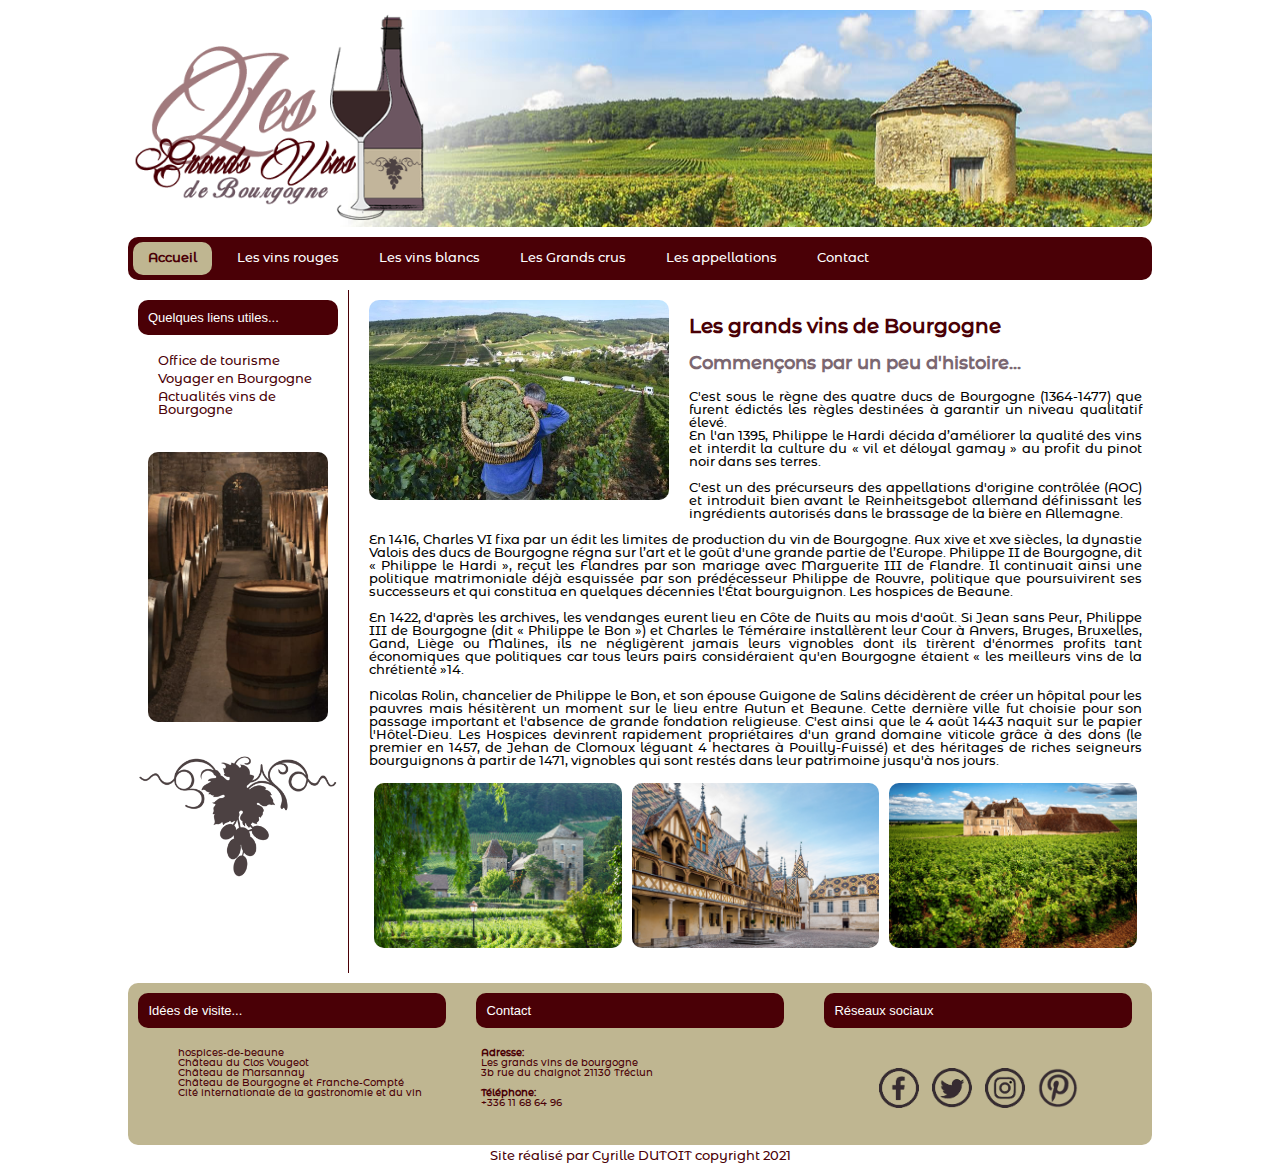
<file: index.html>
<!DOCTYPE html>
<html lang="fr">
<head>
    <meta charset="UTF-8">
    <meta http-equiv="X-UA-Compatible" content="IE=edge">
    <meta name="viewport" content="width=device-width, initial-scale=1.0">
    <link rel="stylesheet" href="css/styles.css" type="text/css">
    <!-- Feuille de style pour les résolution inférieur à 1280px-->
    <link rel="stylesheet" media="screen and (max-width: 1280px)" href="css/responsive_1280.css" type="text/css">
    <!--========================================================-->
    <!-- Feuille de style pour les résolution inférieur à 800px -->
    <link rel="stylesheet" media="screen and (max-width: 800px)" href="css/responsive_800.css" type="text/css">
    <!--========================================================-->
    <!-- Feuille de style pour les animations css -->
    <link rel="stylesheet" href="css/animation.css" type="text/css">
    <!--========================================================-->
    <link href="images/favicon.ico" rel="shortcut icon" type="image/x-icon" />
    <title>Les grands vins de Bourgogne</title>
</head>
<body>
        <!-- Début du corps de page -->
    <div id="corps">
    <!--===============================================================================================-->
    <!-- Début de l'entête du site -->
        <header id="entete">
            <img id="logo" src="images/logo.png" alt="Logo" title="Les Grands Vins de Bourgogne">
        </header>
        <!-- Fin de l'entête du site -->
    <!--================================================================================================-->    
        <!-- Menu de navigation -->
        <nav id="navigation">
                <label for="menu_resp"><img src="images/bouton_menu.png" alt="Menu" title="menu"></label>
                <input type="checkbox" id="menu_resp">
                <div class="menu">
                    <a class="actif" href="index.html">Accueil</a>
                    <a href="vinsrouges.html">Les vins rouges</a>
                    <a href="vinsblancs.html">Les vins blancs</a>
                    <a href="grandscrus.html">Les Grands crus</a>
                    <a href="appellations.html">Les appellations</a>
                    <a href="contact.html">Contact</a>
                </div>
        </nav>
        <!-- Fin du menu de navigation -->
    <!--===============================================================================================-->
        <!-- Début de la section -->
        <section>
            <div class="notitle"><h1>Les grands vins de Bourgogne</h1></div>
            <article>
                <div class="notitle"><h2>Un peu d'histoire</h2></div>
                <img class="anim1s" src="images/vignerons.jpg" title="vignerons" alt="vignerons de bourgogne">
                <h2>Les grands vins de Bourgogne</h2>
                <h3>Commençons par un peu d'histoire...</h3>
                <p>C'est sous le règne des quatre ducs de Bourgogne (1364-1477) que furent édictés les règles destinées à garantir un niveau qualitatif élevé.<br /> En l'an 1395, 
                Philippe le Hardi décida d’améliorer la qualité des vins et interdit la culture du « vil et déloyal gamay » au profit du pinot noir dans ses terres.</p><br />
                <p>C'est un des précurseurs des appellations d'origine contrôlée (AOC) et introduit bien avant le Reinheitsgebot allemand définissant les ingrédients autorisés dans 
                le brassage de la bière en Allemagne.</p><br />
                <p>En 1416, Charles VI fixa par un édit les limites de production du vin de Bourgogne. Aux xive et xve siècles, la dynastie 
                Valois des ducs de Bourgogne régna sur l’art et le goût d'une grande partie de l’Europe. Philippe II de Bourgogne, dit « Philippe le Hardi », reçut les Flandres 
                par son mariage avec Marguerite III de Flandre. Il continuait ainsi une politique matrimoniale déjà esquissée par son prédécesseur Philippe de Rouvre, 
                politique que poursuivirent ses successeurs et qui constitua en quelques décennies l'État bourguignon. Les hospices de Beaune.</p><br /> 
                <p>En 1422, d'après les archives, les vendanges eurent lieu en Côte de Nuits au mois d'août. Si Jean sans Peur, Philippe III de Bourgogne 
                (dit « Philippe le Bon ») et Charles le Téméraire installèrent leur Cour à Anvers, Bruges, Bruxelles, Gand, Liège ou Malines, ils ne négligèrent 
                jamais leurs vignobles dont ils tirèrent d'énormes profits tant économiques que politiques car tous leurs pairs considéraient qu'en Bourgogne étaient 
                « les meilleurs vins de la chrétienté »14.</p><br />
                <p>Nicolas Rolin, chancelier de Philippe le Bon, et son épouse Guigone de Salins décidèrent de créer un hôpital pour 
                les pauvres mais hésitèrent un moment sur le lieu entre Autun et Beaune. Cette dernière ville fut choisie pour son passage important et l'absence de 
                grande fondation religieuse. C'est ainsi que le 4 août 1443 naquit sur le papier l'Hôtel-Dieu. Les Hospices devinrent rapidement propriétaires d'un grand 
                domaine viticole grâce à des dons (le premier en 1457, de Jehan de Clomoux léguant 4 hectares à Pouilly-Fuissé) et des héritages de riches seigneurs 
                bourguignons à partir de 1471, vignobles qui sont restés dans leur patrimoine jusqu'à nos jours.</p>
                <div id="conteneur_box_article">
                    <div class="box_article"><img class="anim1s" src="images/Gevrey-Chambertin.jpg" alt="Photo de Gevrey-Chambertin" title="Chevrey-Chambertin"></div>
                    <div class="box_article"><img class="anim2s" src="images/Hospices-de-Beaune-Bourgogne.jpg" alt="Photo des Hospices de Beaune" title="hospices de beaune"></div>
                    <div class="box_article"><img class="anim1s" src="images/Route-des-Grands-Crus1.jpg" alt="Photo de la route des grands crus" title="Route des Grands Crus"></div>
                </div>
            </article>
                <aside id="colonne_gauche">
                    <div class="conteneur_aside">
                        <div class="boxtitre">Quelques liens utiles...</div>
                        <div>
                            <a href="https://www.bourgogne-tourisme.com/" target="_blank">Office de tourisme</a>
                            <a href="https://www.vinotrip.com/fr/route-des-vins-bourgogne" target="_blanK">Voyager en Bourgogne</a>
                            <a href="https://www.vins-bourgogne.fr/actualites/dernieres-nouvelles/dernieres-nouvelles,2969,12252.html" target="_blank">Actualités vins de Bourgogne</a>
                        </div>
                    </div>
                    <div class="conteneur_aside">
                        <img src="images/tonneau.jpg" title="Cave de Bourgogne" alt="Cave de Bourgogne">
                    </div>
                    <div class="conteneur_aside">
                        <img src="images/grappe.png" title="Grappe de raisins" alt="Grappe de raisins">
                    </div>
                </aside>
        </section>
    <!-- Fin de la section -->
    <!--===============================================================================================-->
    <!-- Début du pied de page -->
        <footer>
            <div id="conteneur">
                <div class="element">
                    <p class="boxtitre">Idées de visite...</p>
                        <ul>
                            <li><a href="http://hospices-de-beaune.com" target="_Blank">hospices-de-beaune</a></li>
                            <li><a href="https://closdevougeot.fr" target="_Blank">Château du Clos Vougeot</a></li>
                            <li><a href="https://www.chateau-marsannay.com" target="_Blank">Château de Marsannay</a></li>
                            <li><a href="https://www.chateauxdebourgognefranchecomte.com/" target="_Blank">Château de Bourgogne et Franche-Compté</a></li>
                            <li><a href="https://www.dijon.fr/Dijon-Capitale/Gastronomie-vin/La-Cite-internationale-de-la-gastronomie-et-du-vin2" target="_Blank">Cité internationale de la gastronomie et du vin</a></li>
                        </ul>
                </div>
                <div class="element">
                    <p class="boxtitre">Contact</p>
                    <div id="contact">
                        <p>
                        <b>Adresse:</b><br/>Les grands vins de bourgogne<br />3b rue du chaignot 21130 Tréclun<br />
                        </p>
                        <br />
                        <p>
                        <b>Téléphone:</b><br />+336 11 68 64 96
                        </p>
                    </div>
                </div>
                <div class="element">
                    <p class="boxtitre">Réseaux sociaux</p>
                    <div>
                    <a href="https://www.facebook.com" target="_blank"><img class="reseaux" src="images/reseaux/facebook.png" alt="Icone Facebook" Title="facebook"></a>
                    <a href="https://www.twitter.com" target="_blank"><img class="reseaux" src="images/reseaux/twitter.png" alt="Icone Twitter" title="Twitter"></a>
                    <a href="https://www.instagram.com" target="_blank"><img class="reseaux" src="images/reseaux/instagram.png" alt="Icone Instagram" title="Instagram"></a>
                    <a href="https://www.pinterest.com" target="_blank"><img class="reseaux" src="images/reseaux/pinterest.png" alt="Icone Pinterest" title="Pinterest"></a>
                    </div>
                </div> 
            </div>
        </footer>
    <!-- Fin du pied de page -->
    <!--===============================================================================================-->
    <!-- Début copyright -->
        <div id="copyright">
            Site réalisé par<a>&nbsp;Cyrille DUTOIT&nbsp;</a>copyright 2021
        </div>
    <!-- Fin du copyright -->
    <!--===============================================================================================-->
    </div>
    <!-- Fin corps du site -->
</body>
</html>
</file>
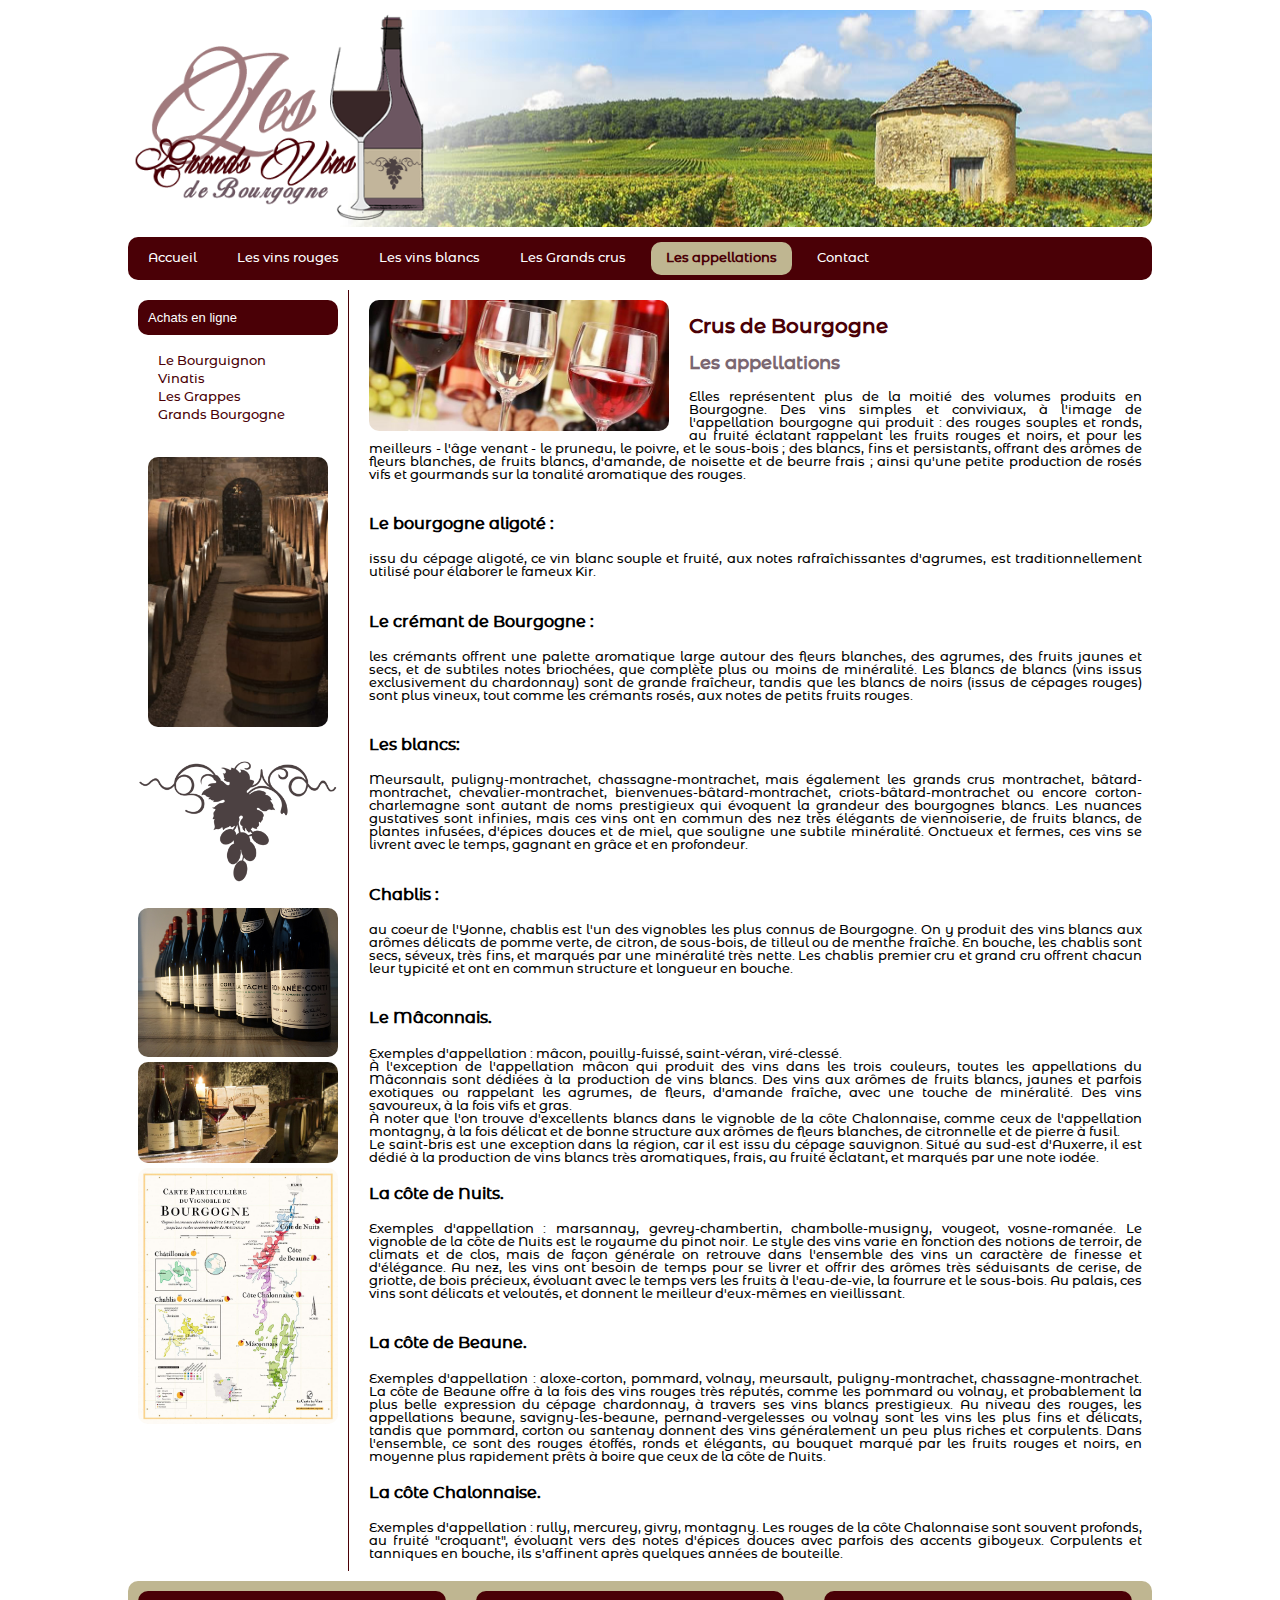
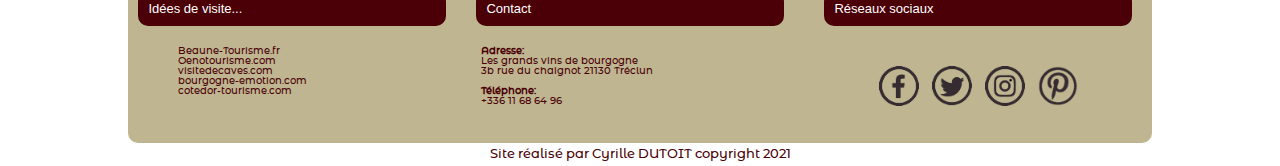
<file: appellations.html>
<!DOCTYPE html>
<html lang="fr">
<head>
    <meta charset="UTF-8">
    <meta http-equiv="X-UA-Compatible" content="IE=edge">
    <meta name="viewport" content="width=device-width, initial-scale=1.0">
    <link rel="stylesheet" href="css/styles.css" type="text/css">
    <!-- Feuille de style pour les résolution inférieur à 1280px -->
    <link rel="stylesheet" media="screen and (max-width: 1280px)" href="css/responsive_1280.css" type="text/css">
    <!--========================================================-->
    <!-- Feuille de style pour les résolution inférieur à 800px -->
    <link rel="stylesheet" media="screen and (max-width: 800px)" href="css/responsive_800.css" type="text/css">
    <!--========================================================-->
    <!-- Feuille de style pour les animations css -->
    <link rel="stylesheet" href="css/animation.css" type="text/css">
    <!--========================================================-->
    <link href="images/favicon.ico" rel="shortcut icon" type="image/x-icon" />
    <title>Les grands vins de bourgogne</title>
</head>
<body>
    <!-- Début du corps de page -->
    <div id="corps">
    <!--===============================================================================================-->
    <!-- Début de l'entête du site -->
        <header id="entete">
            <img id="logo" src="images/logo.png" alt="Logo" title="Les Grands Vins de Bourgogne">
        </header>
    <!-- Fin de l'entête du site -->
    <!--================================================================================================-->    
    <!-- Menu de navigation -->
        <nav id="navigation">
                <label for="menu_resp"><img src="images/bouton_menu.png" alt="Menu" title="menu"></label>
                <input type="checkbox" id="menu_resp">
                <div class="menu">
                    <a href="index.html">Accueil</a>
                    <a href="vinsrouges.html">Les vins rouges</a>
                    <a href="vinsblancs.html">Les vins blancs</a>
                    <a href="grandscrus.html">Les Grands crus</a>
                    <a class="actif" href="appellations.html">Les appellations</a>
                    <a href="contact.html">Contact</a>
                </div>
        </nav>
    <!-- Fin du menu de navigation -->
    <!--===============================================================================================-->
    <!-- Début de la section-->
    <section>
        <div class="notitle"><h1>Les grands vins de Bourgogne</h1></div>
        <article>
            <div class="notitle"><h2>Les appellations</h2></div>
                <img src="images/appellations.jpg" title="vigneron" alt="vigneron de bourgogne">
                <h2>Crus de Bourgogne</h2>
                <h3>Les appellations</h3>
                    <p>Elles représentent plus de la moitié des volumes produits en Bourgogne. Des vins simples et conviviaux, à l'image de l'appellation bourgogne 
                    qui produit : des rouges souples et ronds, au fruité éclatant rappelant les fruits rouges et noirs, et pour les meilleurs - l'âge venant - le pruneau, 
                    le poivre, et le sous-bois ; des blancs, fins et persistants, offrant des arômes de fleurs blanches, de fruits blancs, d'amande, de noisette et de beurre 
                    frais ; ainsi qu'une petite production de rosés vifs et gourmands sur la tonalité aromatique des rouges.</p><br />
                <h4>Le bourgogne aligoté :</h4>
                    <p>issu du cépage aligoté, ce vin blanc souple et fruité, aux notes rafraîchissantes d'agrumes, est traditionnellement utilisé 
                    pour élaborer le fameux Kir.</p><br />
                <h4>Le crémant de Bourgogne :</h4>
                    <p>les crémants offrent une palette aromatique large autour des fleurs blanches, 
                    des agrumes, des fruits jaunes et secs, et de subtiles notes briochées, que complète plus ou moins de minéralité. Les blancs de blancs 
                    (vins issus exclusivement du chardonnay) sont de grande fraîcheur, tandis que les blancs de noirs (issus de cépages rouges) sont plus vineux, 
                    tout comme les crémants rosés, aux notes de petits fruits rouges.</p><br />
                <h4>Les blancs:</h4>
                    <p>Meursault, puligny-montrachet, chassagne-montrachet, mais également les grands crus montrachet, bâtard-montrachet, chevalier-montrachet, 
                    bienvenues-bâtard-montrachet, criots-bâtard-montrachet ou encore corton-charlemagne sont autant de noms prestigieux qui évoquent la grandeur des bourgognes 
                    blancs. Les nuances gustatives sont infinies, mais ces vins ont en commun des nez très élégants de viennoiserie, de fruits blancs, de plantes infusées, 
                    d'épices douces et de miel, que souligne une subtile minéralité. Onctueux et fermes, ces vins se livrent avec le temps, gagnant en grâce et en profondeur.</p><br />
                <h4>Chablis :</h4>
                    <p>au coeur de l'Yonne, chablis est l'un des vignobles les plus connus de Bourgogne. On y produit des vins blancs aux arômes délicats de pomme verte, 
                    de citron, de sous-bois, de tilleul ou de menthe fraîche. En bouche, les chablis sont secs, séveux, très fins, et marqués par une minéralité très nette. 
                    Les chablis premier cru et grand cru offrent chacun leur typicité et ont en commun structure et longueur en bouche.</p><br />
                <h4>Le Mâconnais.</h4>
                    <p>Exemples d'appellation : mâcon, pouilly-fuissé, saint-véran, viré-clessé.<br />
                    À l'exception de l'appellation mâcon qui produit des vins dans les trois couleurs, toutes les appellations du Mâconnais sont dédiées à la production de vins 
                    blancs. Des vins aux arômes de fruits blancs, jaunes et parfois exotiques ou rappelant les agrumes, de fleurs, d'amande fraîche, avec une touche de 
                    minéralité. Des vins savoureux, à la fois vifs et gras.</p>
                    <p>À noter que l'on trouve d'excellents blancs dans le vignoble de la côte Chalonnaise, comme ceux de l'appellation montagny, à la fois délicat et de bonne 
                    structure aux arômes de fleurs blanches, de citronnelle et de pierre à fusil.</p>
                    <p>Le saint-bris est une exception dans la région, car il est issu du cépage sauvignon. Situé au sud-est d'Auxerre, il est dédié à la production de vins blancs 
                    très aromatiques, frais, au fruité éclatant, et marqués par une note iodée.</p>
                <h4>La côte de Nuits.</h4>
                    <p>Exemples d'appellation : marsannay, gevrey-chambertin, chambolle-musigny, vougeot, vosne-romanée.
                    Le vignoble de la côte de Nuits est le royaume du pinot noir. Le style des vins varie en fonction des notions de terroir, de climats et de clos, 
                    mais de façon générale on retrouve dans l'ensemble des vins un caractère de finesse et d'élégance. Au nez, les vins ont besoin de temps pour se livrer 
                    et offrir des arômes très séduisants de cerise, de griotte, de bois précieux, évoluant avec le temps vers les fruits à l'eau-de-vie, la fourrure et 
                    le sous-bois. Au palais, ces vins sont délicats et veloutés, et donnent le meilleur d'eux-mêmes en vieillissant.</p><br />
                <h4>La côte de Beaune.</h4>
                    <p>Exemples d'appellation : aloxe-corton, pommard, volnay, meursault, puligny-montrachet, chassagne-montrachet.
                    La côte de Beaune offre à la fois des vins rouges très réputés, comme les pommard ou volnay, et probablement la plus belle expression du cépage chardonnay, 
                    à travers ses vins blancs prestigieux. Au niveau des rouges, les appellations beaune, savigny-les-beaune, pernand-vergelesses ou volnay sont les vins les plus 
                    fins et délicats, tandis que pommard, corton ou santenay donnent des vins généralement un peu plus riches et corpulents. Dans l'ensemble, ce sont des rouges 
                    étoffés, ronds et élégants, au bouquet marqué par les fruits rouges et noirs, en moyenne plus rapidement prêts à boire que ceux de la côte de Nuits.</p>
                <h4>La côte Chalonnaise.</h4>
                    <p>Exemples d'appellation : rully, mercurey, givry, montagny.
                    Les rouges de la côte Chalonnaise sont souvent profonds, au fruité "croquant", évoluant vers des notes d'épices douces avec parfois des accents giboyeux. 
                    Corpulents et tanniques en bouche, ils s'affinent après quelques années de bouteille.</p>
            </article>
                <aside id="colonne_gauche">
                    <div class="conteneur_aside">
                        <p class="boxtitre">Achats en ligne</p>
                        <div>
                            <a href="https://www.le-bourguignon.fr/" target="_blank">Le Bourguignon</a>
                            <a href="https://www.vinatis.com" target="_blank">Vinatis</a>
                            <a href="https://www.lesgrappes.com/vins/bourgogne" target="_blank">Les Grappes</a>
                            <a href="https://www.grandsbourgognes.com" target="_blank">Grands Bourgogne</a>
                        </div>
                    </div>
                    <div class="conteneur_aside">
                        <img src="images/tonneau.jpg" title="Cave de Bourgogne" alt="Cave de Bourgogne">
                    </div>
                    <div class="conteneur_aside">
                        <img src="images/grappe.png" title="Grappe de raisins" alt="Grappe de raisins">
                    </div>
                    <div class="conteneur_aside">
                        <img src="images/appellations01.jpg" title="" alt="">
                        <img src="images/appellations02.jpg" title="" alt="">
                        <img src="images/appellations04.jpg" title="" alt="">
                    </div>
                </aside>
        </section>
    <!-- Fin de la section -->
    <!--===============================================================================================-->
    <!-- Début du pied de page -->
        <footer>
            <div id="conteneur">
                <div class="element">
                    <p class="boxtitre">Idées de visite...</p>
                    <ul>
                        <li><a href="https://www.beaune-tourisme.fr/" target="_blank">Beaune-Tourisme.fr</a></li>
                        <li><a href="https://www.oenotourisme.com/vignoble/bourgogne/" target="_blank">Oenotourisme.com</a></li>
                        <li><a href="https://www.visitedecaves.com/annuaire-des-domaines-viticoles-de-france/bourgogne" target="_blank">visitedecaves.com</a></li>
                        <li><a href="https://bourgogne-emotion.com/top-5-des-plus-belles-caves-de-bourgogne/" target="_blank">bourgogne-emotion.com</a></li>
                        <li><a href="https://www.cotedor-tourisme.com/loenotourisme-en-cote-dor/les-activites-autour-du-vin-en-cote-dor/visiter-une-cave-en-cote-dor/" target="_blank">cotedor-tourisme.com</a></li>
                    </ul>
                </div>
                <div class="element">
                    <p class="boxtitre">Contact</p>
                    <div id="contact">
                        <p>
                        <b>Adresse:</b><br/>
                        Les grands vins de bourgogne<br />
                        3b rue du chaignot 21130 Tréclun<br />
                        </p>
                        <br />
                        <p>
                            <b>Téléphone:</b><br />
                            +336 11 68 64 96
                        </p>
                    </div>
                </div>
                <div class="element">
                    <p class="boxtitre">Réseaux sociaux</p>
                    <div>
                    <a><img class="reseaux" src="images/reseaux/facebook.png" alt="Icone Facebook" Title="facebook"></a>
                    <a><img class="reseaux" src="images/reseaux/twitter.png" alt="Icone Twitter" title="Twitter"></a>
                    <a><img class="reseaux" src="images/reseaux/instagram.png" alt="Icone Instagram" title="Instagram"></a>
                    <a><img class="reseaux" src="images/reseaux/pinterest.png" alt="Icone Pinterest" title="Pinterest"></a>
                    </div>
                </div> 
            </div>
        </footer>
    <!-- Fin du pied de page -->
    <!--===============================================================================================-->
    <!-- Début copyright -->
        <div id="copyright">
            Site réalisé par<a>&nbsp;Cyrille DUTOIT&nbsp;</a>copyright 2021
        </div>
    <!-- Fin du copyright -->
    <!--===============================================================================================-->
    </div>
    <!-- Fin corps du site -->
</body>
</html>
</file>
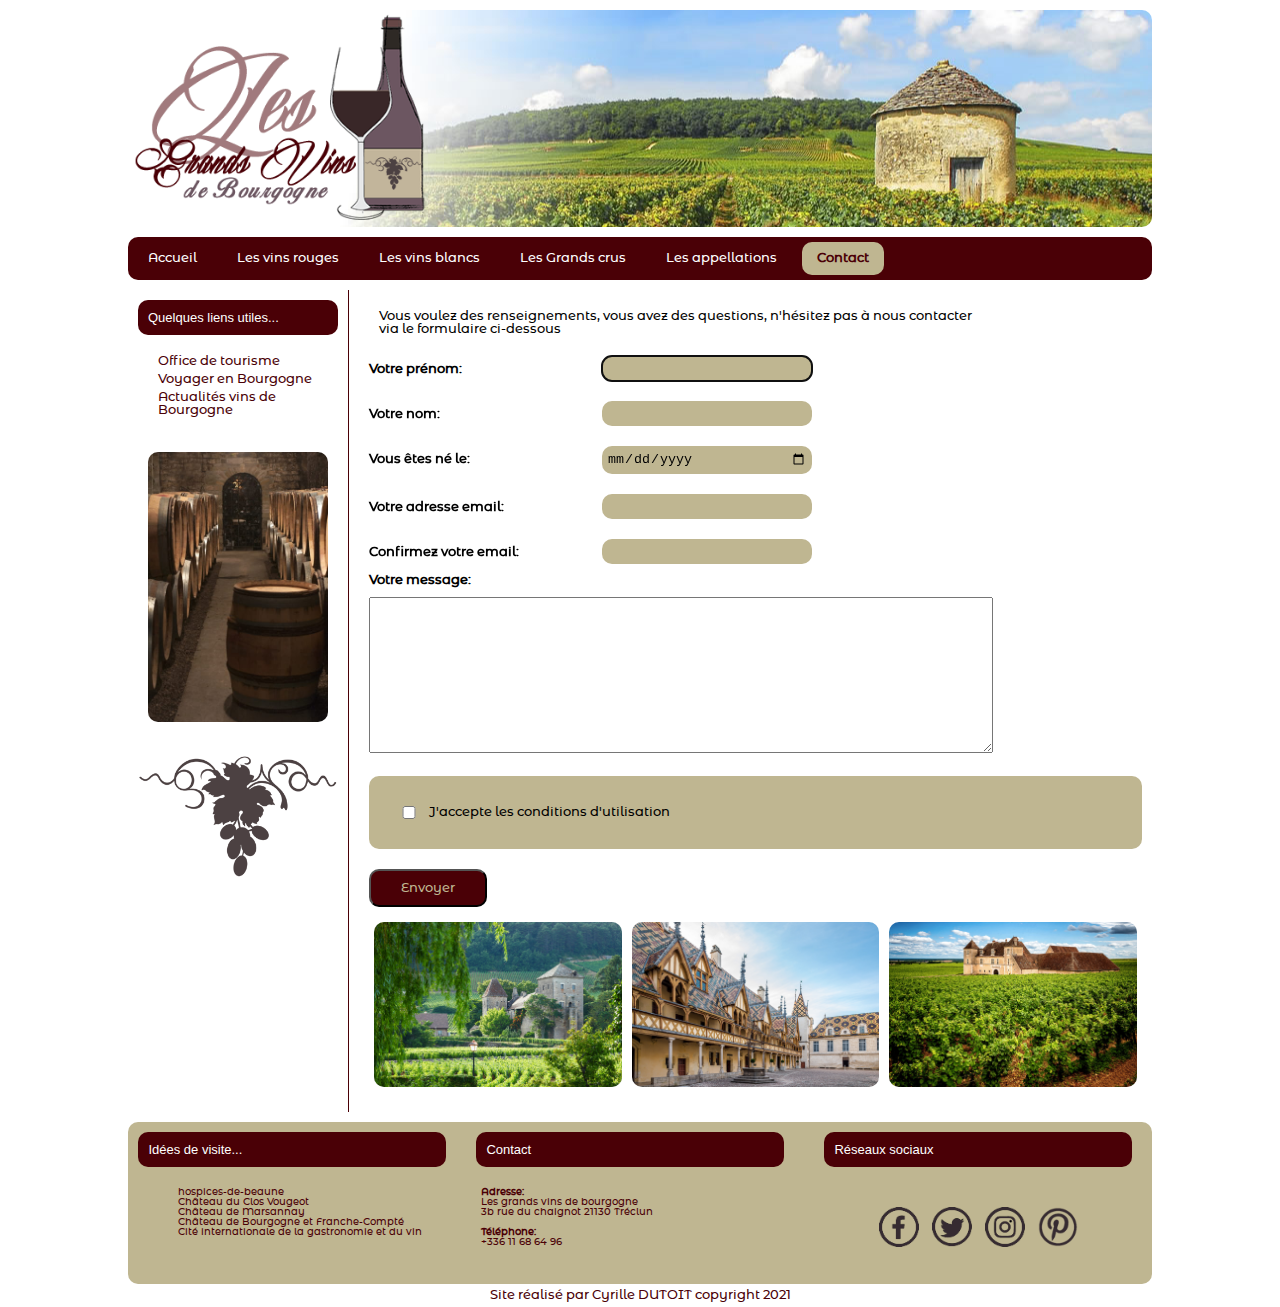
<file: contact.html>
<!DOCTYPE html>
<html lang="fr">
<head>
    <meta charset="UTF-8">
    <meta http-equiv="X-UA-Compatible" content="IE=edge">
    <meta name="viewport" content="width=device-width, initial-scale=1.0">
    <link rel="stylesheet" href="css/styles.css" type="text/css">
    <!-- Feuille de style pour les résolution inférieur à 1280px-->
    <link rel="stylesheet" media="screen and (max-width: 1280px)" href="css/responsive_1280.css" type="text/css">
    <!--========================================================-->
    <!-- Feuille de style pour les résolution inférieur à 800px -->
    <link rel="stylesheet" media="screen and (max-width: 800px)" href="css/responsive_800.css" type="text/css">
    <!--========================================================-->
    <!-- Feuille de style pour les animations css -->
    <link rel="stylesheet" href="css/animation.css" type="text/css">
    <!--========================================================-->
    <link href="images/favicon.ico" rel="shortcut icon" type="image/x-icon" />
    <title>Les grands vins de Bourgogne</title>
</head>
<body>
        <!-- Début du corps de page -->
        <div id="corps">
            <!--===============================================================================================-->
            <!-- Début de l'entête du site -->
                <header id="entete">
                    <img id="logo" src="images/logo.png" alt="Logo" title="Les Grands Vins de Bourgogne">
                </header>
                <!-- Fin de l'entête du site -->
            <!--================================================================================================-->    
                <!-- Menu de navigation -->
                <nav id="navigation">
                        <label for="menu_resp"><img src="images/bouton_menu.png" alt="Menu" title="menu"></label>
                        <input type="checkbox" id="menu_resp">
                        <div class="menu">
                            <a href="index.html">Accueil</a>
                            <a href="vinsrouges.html">Les vins rouges</a>
                            <a href="vinsblancs.html">Les vins blancs</a>
                            <a href="grandscrus.html">Les Grands crus</a>
                            <a href="appellations.html">Les appellations</a>
                            <a class="actif" href="contact.html">Contact</a>
                        </div>
                </nav>
                <!-- Fin du menu de navigation -->
            <!--===============================================================================================-->
                <!-- Début de la section -->
                <section>
                    <div class="notitle"><h1>Formulaire de contact</h1></div>
                    <article>
                        <div class="notitle"><h2>Formulaire de contact</h2></div>
                        <div id="formulaire">
                            <form method="post" action="mailto@cyrille.dutoit@gmail.com">
                                <p>Vous voulez des renseignements, vous avez des questions, n'hésitez pas à nous contacter<br />via le formulaire ci-dessous</p>
                                <div>        
                                    <label>Votre prénom:</label>
                                    <input type="text" id="nom" name="nom" value="" autofocus><br />
                                    <label>Votre nom:</label>
                                    <input type="text" id="prenom" name="prenom" value=""><br />
                                    <label>Vous êtes né le:</label>
                                    <input type="date" id="datedenaissance" name="datedenaissance" value=""><br />
                                    <label>Votre adresse email:</label>
                                    <input type="email" id="email" name="email" value=""><br />
                                    <label>Confirmez votre email:</label>
                                    <input type="email" id="emailconfirm" value=""><br />
                                    <label>Votre message:</label><br />
                                    <textarea id="message" rows="10" cols="50" maxlength="250" spellcheck="true"></textarea><br />
                                </div>
                                <div class="check">
                                    <div><input class="checkbox_form" type="checkbox" name="condition" value=""></div>
                                    <div id="conditions">J'accepte les conditions d'utilisation</div>
                                </div>
                                <div id="bouton">
                                    <button name="envoyer">Envoyer</button>
                                </div>
                            </form>
                        </div>
                        <div id="conteneur_box_article">
                            <div class="box_article"><img class="anim1s" src="images/Gevrey-Chambertin.jpg" alt="Photo de Gevrey-Chambertin" title="Chevrey-Chambertin"></div>
                            <div class="box_article"><img class="anim2s" src="images/Hospices-de-Beaune-Bourgogne.jpg" alt="Photo des Hospices de Beaune" title="hospices de beaune"></div>
                            <div class="box_article"><img class="anim1s" src="images/Route-des-Grands-Crus1.jpg" alt="Photo de la route des grands crus" title="Route des Grands Crus"></div>
                        </div>
                    </article>
                    <aside id="colonne_gauche">
                        <div class="conteneur_aside">
                            <div class="boxtitre">Quelques liens utiles...</div>
                            <div>
                                <a href="https://www.bourgogne-tourisme.com/" target="_blank">Office de tourisme</a>
                                <a href="https://www.vinotrip.com/fr/route-des-vins-bourgogne" target="_blanK">Voyager en Bourgogne</a>
                                <a href="https://www.vins-bourgogne.fr/actualites/dernieres-nouvelles/dernieres-nouvelles,2969,12252.html" target="_blank">Actualités vins de Bourgogne</a>
                            </div>
                        </div>
                        <div class="conteneur_aside">
                            <img src="images/tonneau.jpg" title="Cave de Bourgogne" alt="Cave de Bourgogne">
                        </div>
                        <div class="conteneur_aside">
                            <img src="images/grappe.png" title="Grappe de raisins" alt="Grappe de raisins">
                        </div>
                    </aside>
            </section>
                <!-- Fin de la section -->
    <!--===============================================================================================-->
    <!-- Début du pied de page -->
        <footer>
            <div id="conteneur">
                <div class="element">
                    <p class="boxtitre">Idées de visite...</p>
                        <ul>
                            <li><a href="http://hospices-de-beaune.com" target="_Blank">hospices-de-beaune</a></li>
                            <li><a href="https://closdevougeot.fr" target="_Blank">Château du Clos Vougeot</a></li>
                            <li><a href="https://www.chateau-marsannay.com" target="_Blank">Château de Marsannay</a></li>
                            <li><a href="https://www.chateauxdebourgognefranchecomte.com/" target="_Blank">Château de Bourgogne et Franche-Compté</a></li>
                            <li><a href="https://www.dijon.fr/Dijon-Capitale/Gastronomie-vin/La-Cite-internationale-de-la-gastronomie-et-du-vin2" target="_Blank">Cité internationale de la gastronomie et du vin</a></li>
                        </ul>
                </div>
                <div class="element">
                    <p class="boxtitre">Contact</p>
                    <div id="contact">
                        <p>
                        <b>Adresse:</b><br/>Les grands vins de bourgogne<br />3b rue du chaignot 21130 Tréclun<br />
                        </p>
                        <br />
                        <p>
                        <b>Téléphone:</b><br />+336 11 68 64 96
                        </p>
                    </div>
                </div>
                <div class="element">
                    <p class="boxtitre">Réseaux sociaux</p>
                    <div>
                    <a href="https://www.facebook.com" target="_blank"><img class="reseaux" src="images/reseaux/facebook.png" alt="Icone Facebook" Title="facebook"></a>
                    <a href="https://www.twitter.com" target="_blank"><img class="reseaux" src="images/reseaux/twitter.png" alt="Icone Twitter" title="Twitter"></a>
                    <a href="https://www.instagram.com" target="_blank"><img class="reseaux" src="images/reseaux/instagram.png" alt="Icone Instagram" title="Instagram"></a>
                    <a href="https://www.pinterest.com" target="_blank"><img class="reseaux" src="images/reseaux/pinterest.png" alt="Icone Pinterest" title="Pinterest"></a>
                    </div>
                </div> 
            </div>
        </footer>
    <!-- Fin du pied de page -->
    <!--===============================================================================================-->
    <!-- Début copyright -->
        <div id="copyright">
            Site réalisé par<a>&nbsp;Cyrille DUTOIT&nbsp;</a>copyright 2021
        </div>
    <!-- Fin du copyright -->
    <!--===============================================================================================-->
    </div>
    <!-- Fin corps du site -->
</body>
</html>
</file>
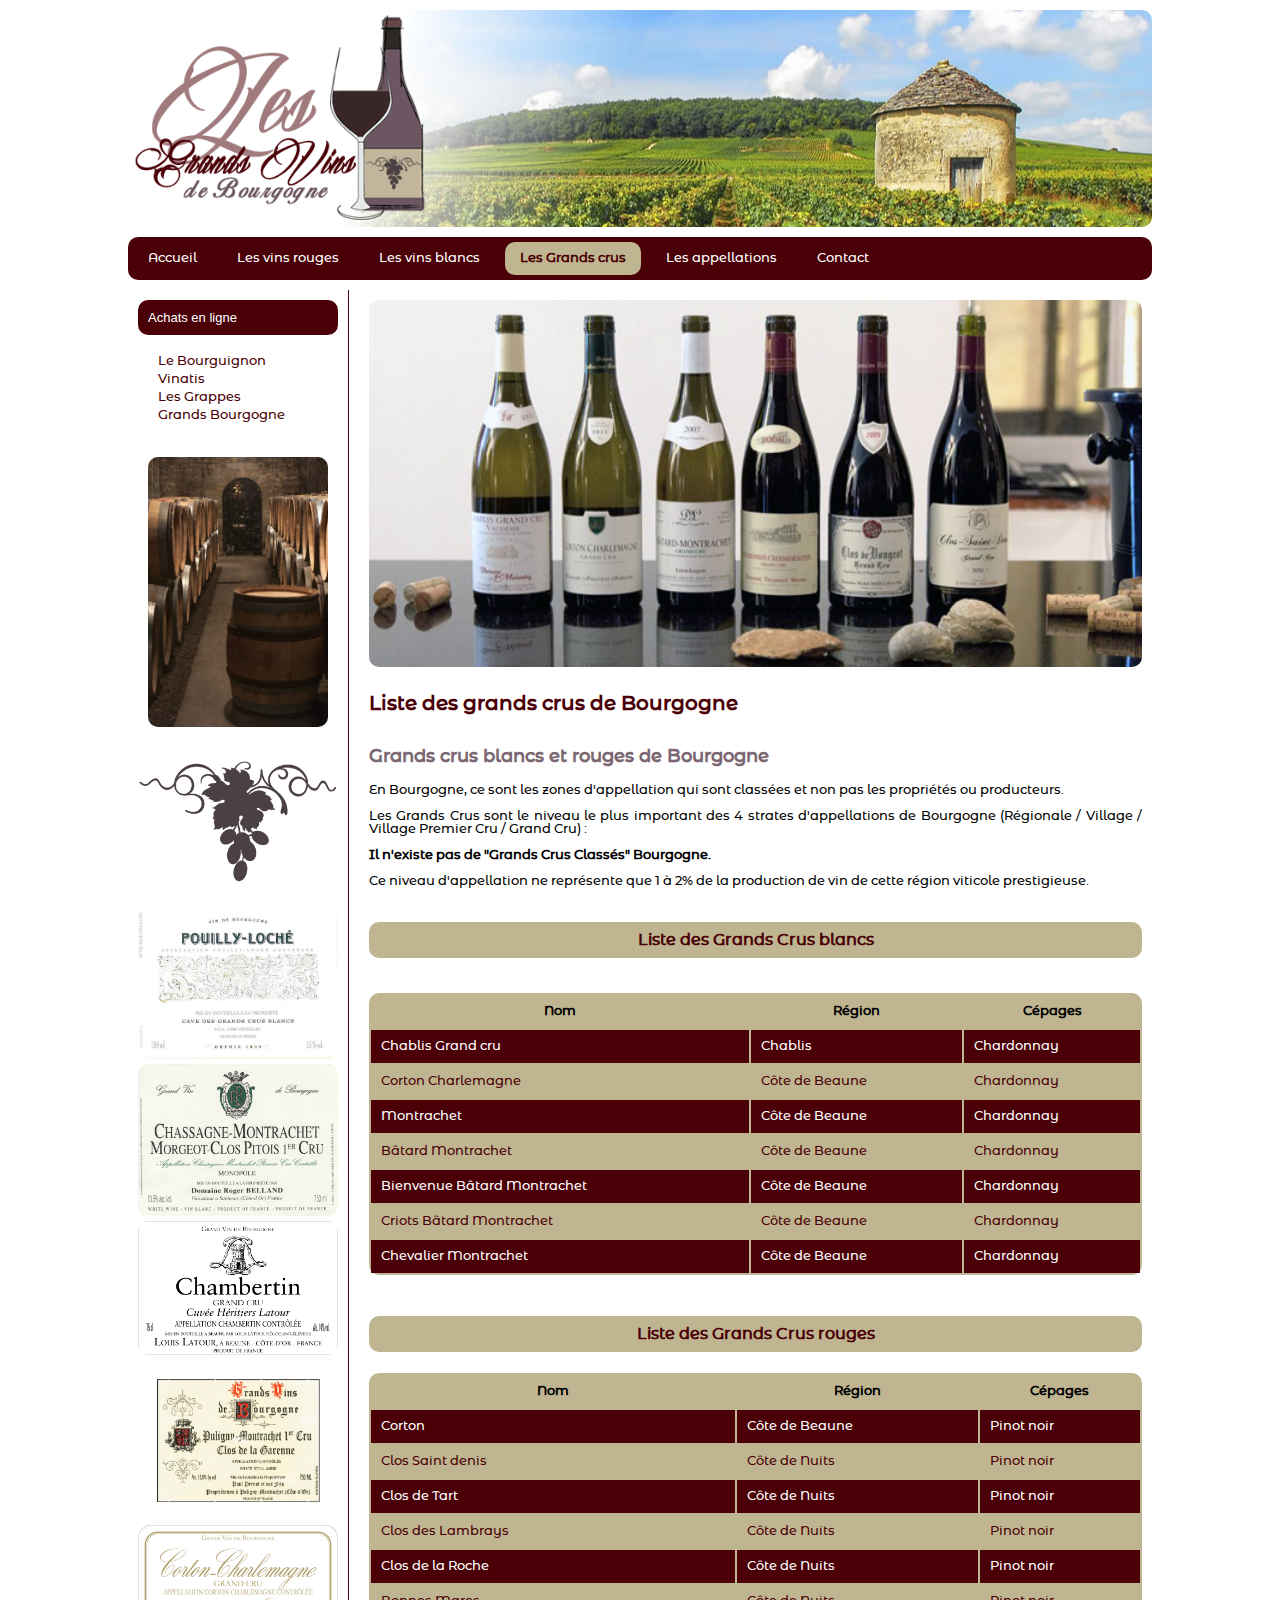
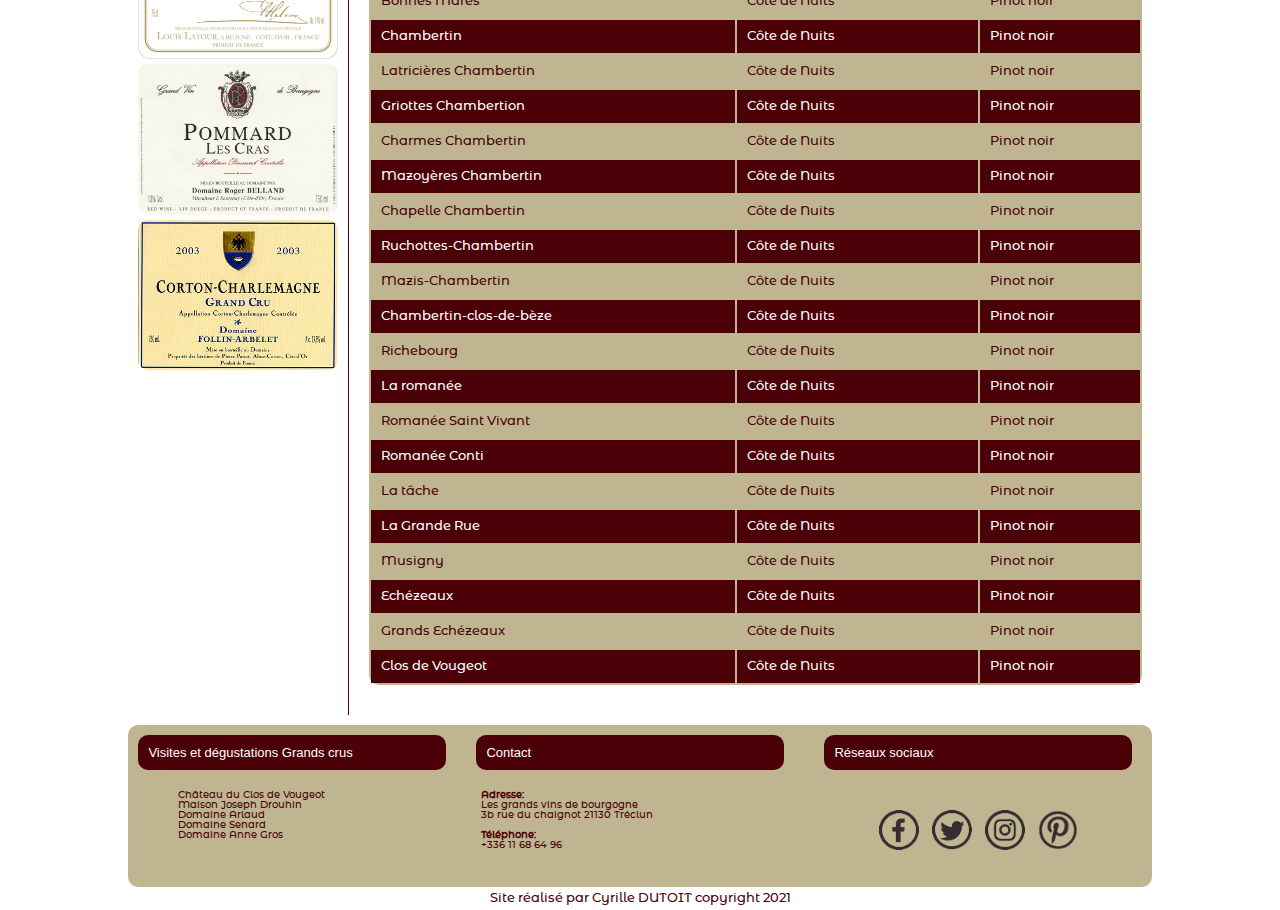
<file: grandscrus.html>
<!DOCTYPE html>
<html lang="fr">
<head>
    <meta charset="UTF-8">
    <meta http-equiv="X-UA-Compatible" content="IE=edge">
    <meta name="viewport" content="width=device-width, initial-scale=1.0">
    <link rel="stylesheet" href="css/styles.css" type="text/css">
    <!-- Feuille de style pour les résolution inférieur à 1280px -->
    <link rel="stylesheet" media="screen and (max-width: 1280px)" href="css/responsive_1280.css" type="text/css">
    <!--=========================================================-->
    <!-- Feuille de style pour les résolution inférieur à 800px -->
    <link rel="stylesheet" media="screen and (max-width: 800px)" href="css/responsive_800.css" type="text/css">
    <!--=========================================================-->
    <!-- Feuille de style pour les animations css -->
    <link rel="stylesheet" href="css/animation.css" type="text/css">
    <!--========================================================-->
    <link href="images/favicon.ico" rel="shortcut icon" type="image/x-icon" />
    <title>Les grands vins de bourgogne</title>
</head>
<body>
    <!-- Début du corps de page -->
    <div id="corps">
    <!--===============================================================================================-->
    <!-- Début de l'entête du site -->
        <header id="entete">
            <img id="logo" src="images/logo.png" alt="Logo" title="Les Grands Vins de Bourgogne">
        </header>
    <!-- Fin de l'entête du site-->
    <!--================================================================================================-->    
    <!-- Menu de navigation -->
        <nav id="navigation">
                <label for="menu_resp"><img src="images/bouton_menu.png" alt="Menu" title="menu"></label>
                <input type="checkbox" id="menu_resp">
                <div class="menu">
                    <a href="index.html">Accueil</a>
                    <a href="vinsrouges.html">Les vins rouges</a>
                    <a href="vinsblancs.html">Les vins blancs</a>
                    <a class="actif" href="grandscrus.html">Les Grands crus</a>
                    <a href="appellations.html">Les appellations</a>
                    <a href="contact.html">Contact</a>
                </div>
        </nav>
    <!-- Fin du menu de navigation -->
    <!--===============================================================================================-->
    <!-- Début de la section-->
    <section class="grandcru">
        <div class="notitle"><h1>Les grands vins de Bourgogne</h1></div>
        <article>
            <div class="notitle"><h2>Les Grands Crus</h2></div>
                <img src="images/grand_cru_bourgogne.jpg" title="vigneron" alt="vigneron de bourgogne">
                <h2>Liste des grands crus de Bourgogne</h2>
                <h3>Grands crus blancs et rouges de Bourgogne</h3>
                <p>En Bourgogne, ce sont les zones d'appellation qui sont classées et non pas les propriétés ou producteurs.</p><br />
                <p>Les Grands Crus sont le niveau le plus important des 4 strates d'appellations de Bourgogne 
                    (Régionale / Village / Village Premier Cru / Grand Cru) :</p><br />
                <p><strong>Il n'existe pas de "Grands Crus Classés" Bourgogne.</strong></p><br /> 
                <p>Ce niveau d'appellation ne représente que 1 à 2% de la production de vin de cette région viticole prestigieuse.</p><br />
                <h4>Liste des Grands Crus blancs</h4><br />
                <div>
                    <table>
                        <tbody>
                            <tr>
                                <th>Nom</th>
                                <th>Région</th>
                                <th>Cépages</th>
                            </tr>
                            <tr class="tr1">
                                <td>Chablis Grand cru</td>
                                <td>Chablis</td>
                                <td>Chardonnay</td>
                            </tr>
                            <tr class="tr2">
                                <td>Corton Charlemagne</td>
                                <td>Côte de Beaune</td>
                                <td>Chardonnay</td>
                            </tr>
                            <tr class="tr1">
                                <td>Montrachet</td>
                                <td>Côte de Beaune</td>
                                <td>Chardonnay</td>
                            </tr>
                            <tr class="tr2">
                                <td>Bâtard Montrachet</td>
                                <td>Côte de Beaune</td>
                                <td>Chardonnay</td>
                            </tr>
                            <tr class="tr1">
                                <td>Bienvenue Bâtard Montrachet</td>
                                <td>Côte de Beaune</td>
                                <td>Chardonnay</td>
                            </tr>
                            <tr class="tr2">
                                <td>Criots Bâtard Montrachet</td>
                                <td>Côte de Beaune</td>
                                <td>Chardonnay</td>
                            </tr>
                            <tr class="tr1">
                                <td>Chevalier Montrachet</td>
                                <td>Côte de Beaune</td>
                                <td>Chardonnay</td>
                            </tr>
                        </tbody>
                    </table>
                </div>
                <h4>Liste des Grands Crus rouges</h4>
                <div>
                    <table>
                            <tr>
                                <th>Nom</th>
                                <th>Région</th>
                                <th>Cépages</th>
                            </tr>
                            <tr class="tr1">
                                <td>Corton</td>
                                <td>Côte de Beaune</td>
                                <td>Pinot noir</td>
                            </tr>
                            <tr class="tr2">
                                <td>Clos Saint denis</td>
                                <td>Côte de Nuits</td>
                                <td>Pinot noir</td>
                            </tr>
                            <tr class="tr1">
                                <td>Clos de Tart</td>
                                <td>Côte de Nuits</td>
                                <td>Pinot noir</td>
                            </tr>
                            <tr class="tr2">
                                <td>Clos des Lambrays</td>
                                <td>Côte de Nuits</td>
                                <td>Pinot noir</td>
                            </tr>
                            <tr class="tr1">
                                <td>Clos de la Roche</td>
                                <td>Côte de Nuits</td>
                                <td>Pinot noir</td>
                            </tr>
                            <tr class="tr2">
                                <td>Bonnes Mares</td>
                                <td>Côte de Nuits</td>
                                <td>Pinot noir</td>
                            </tr>
                            <tr class="tr1">
                                <td>Chambertin</td>
                                <td>Côte de Nuits</td>
                                <td>Pinot noir</td>
                            </tr>
                            <tr class="tr2">
                                <td>Latricières Chambertin</td>
                                <td>Côte de Nuits</td>
                                <td>Pinot noir</td>
                            </tr>
                            <tr class="tr1">
                                <td>Griottes Chambertion</td>
                                <td>Côte de Nuits</td>
                                <td>Pinot noir</td>
                            </tr>
                            <tr class="tr2">
                                <td>Charmes Chambertin</td>
                                <td>Côte de Nuits</td>
                                <td>Pinot noir</td>
                            </tr>
                            <tr class="tr1">
                                <td>Mazoyères Chambertin</td>
                                <td>Côte de Nuits</td>
                                <td>Pinot noir</td>
                            </tr>
                            <tr class="tr2">
                                <td>Chapelle Chambertin</td>
                                <td>Côte de Nuits</td>
                                <td>Pinot noir</td>
                            </tr>
                            <tr class="tr1">
                                <td>Ruchottes-Chambertin</td>
                                <td>Côte de Nuits</td>
                                <td>Pinot noir</td>
                            </tr>
                            <tr class="tr2">
                                <td>Mazis-Chambertin</td>
                                <td>Côte de Nuits</td>
                                <td>Pinot noir</td>
                            </tr>
                            <tr class="tr1">
                                <td>Chambertin-clos-de-bèze</td>
                                <td>Côte de Nuits</td>
                                <td>Pinot noir</td>
                            </tr>
                            <tr class="tr2">
                                <td>Richebourg</td>
                                <td>Côte de Nuits</td>
                                <td>Pinot noir</td>
                            </tr>
                            <tr class="tr1">
                                <td>La romanée</td>
                                <td>Côte de Nuits</td>
                                <td>Pinot noir</td>
                            </tr>
                            <tr class="tr2">
                                <td>Romanée Saint Vivant</td>
                                <td>Côte de Nuits</td>
                                <td>Pinot noir</td>
                            </tr>
                            <tr class="tr1">
                                <td>Romanée Conti</td>
                                <td>Côte de Nuits</td>
                                <td>Pinot noir</td>
                            </tr>
                            <tr class="tr2">
                                <td>La tâche</td>
                                <td>Côte de Nuits</td>
                                <td>Pinot noir</td>
                            </tr>
                            <tr class="tr1">
                                <td>La Grande Rue</td>
                                <td>Côte de Nuits</td>
                                <td>Pinot noir</td>
                            </tr>
                            <tr class="tr2">
                                <td>Musigny</td>
                                <td>Côte de Nuits</td>
                                <td>Pinot noir</td>
                            </tr>
                            <tr class="tr1">
                                <td>Echézeaux</td>
                                <td>Côte de Nuits</td>
                                <td>Pinot noir</td>
                            </tr>
                            <tr class="tr2">
                                <td>Grands Echézeaux</td>
                                <td>Côte de Nuits</td>
                                <td>Pinot noir</td>
                            </tr>
                            <tr class="tr1">
                                <td>Clos de Vougeot</td>
                                <td>Côte de Nuits</td>
                                <td>Pinot noir</td>
                            </tr>
                    </table>
                </div>
            </article>
                <aside id="colonne_gauche">
                    <div class="conteneur_aside">
                        <p class="boxtitre">Achats en ligne</p>
                        <div>
                            <a href="https://www.le-bourguignon.fr/" target="_blank">Le Bourguignon</a>
                            <a href="https://www.vinatis.com" target="_blank">Vinatis</a>
                            <a href="https://www.lesgrappes.com/vins/bourgogne" target="_blank">Les Grappes</a>
                            <a href="https://www.grandsbourgognes.com" target="_blank">Grands Bourgogne</a>
                        </div>
                    </div>
                    <div class="conteneur_aside">
                        <img src="images/tonneau.jpg" title="Cave de Bourgogne" alt="Cave de Bourgogne">
                    </div>
                    <div class="conteneur_aside">
                        <img src="images/grappe.png" title="Grappe de raisins" alt="Grappe de raisins">
                    </div>
                    <div class="conteneur_aside">
                        <img src="images/grands_crus01.jpg" title="" alt="">
                        <img src="images/grands_crus02.jpg" title="" alt="">
                        <img src="images/grands_crus03.jpg" title="" alt="">
                        <img src="images/grands_crus05.jpg" title="" alt="">
                        <img src="images/grands_crus06.jpg" title="" alt="">
                        <img src="images/grands_crus07.jpg" title="" alt="">
                        <img src="images/grands_crus08.jpg" title="" alt="">
                    </div>
                </aside>
        </section>
    <!-- Fin de la section -->
    <!--===============================================================================================-->
    <!-- Début du pied de page -->
        <footer>
            <div id="conteneur">
                <div class="element">
                    <p class="boxtitre">Visites et dégustations Grands crus</p>
                        <ul>
                            <li><a href="https://www.closdevougeot.fr/" target="_blank">Château du Clos de Vougeot</a></li>
                            <li><a href="https://m.drouhin.com/fr/">Maison Joseph Drouhin</a></li>
                            <li><a href="https://www.domainearlaud.com/">Domaine Arlaud</a></li>
                            <li><a href="https://www.domainesenard.com/">Domaine Senard</a></li>
                            <li><a href="https://www.anne-gros.com/">Domaine Anne Gros</a></li>
                        </ul>
                </div>
                <div class="element">
                    <p class="boxtitre">Contact</p>
                    <div id="contact">
                        <p>
                        <b>Adresse:</b><br/>
                        Les grands vins de bourgogne<br />
                        3b rue du chaignot 21130 Tréclun<br />
                        </p>
                        <br />
                        <p>
                            <b>Téléphone:</b><br />
                            +336 11 68 64 96
                        </p>
                    </div>
                </div>
                <div class="element">
                    <p class="boxtitre">Réseaux sociaux</p>
                    <div>
                    <a><img class="reseaux" src="images/reseaux/facebook.png" alt="Icone Facebook" Title="facebook"></a>
                    <a><img class="reseaux" src="images/reseaux/twitter.png" alt="Icone Twitter" title="Twitter"></a>
                    <a><img class="reseaux" src="images/reseaux/instagram.png" alt="Icone Instagram" title="Instagram"></a>
                    <a><img class="reseaux" src="images/reseaux/pinterest.png" alt="Icone Pinterest" title="Pinterest"></a>
                    </div>
                </div> 
            </div>
        </footer>
    <!-- Fin du pied de page -->
    <!--===============================================================================================-->
    <!-- Début copyright -->
        <div id="copyright">
            Site réalisé par<a>&nbsp;Cyrille DUTOIT&nbsp;</a>copyright 2021
        </div>
    <!-- Fin du copyright -->
    <!--===============================================================================================-->
    </div>
    <!-- Fin corps du site -->
</body>
</html>
</file>
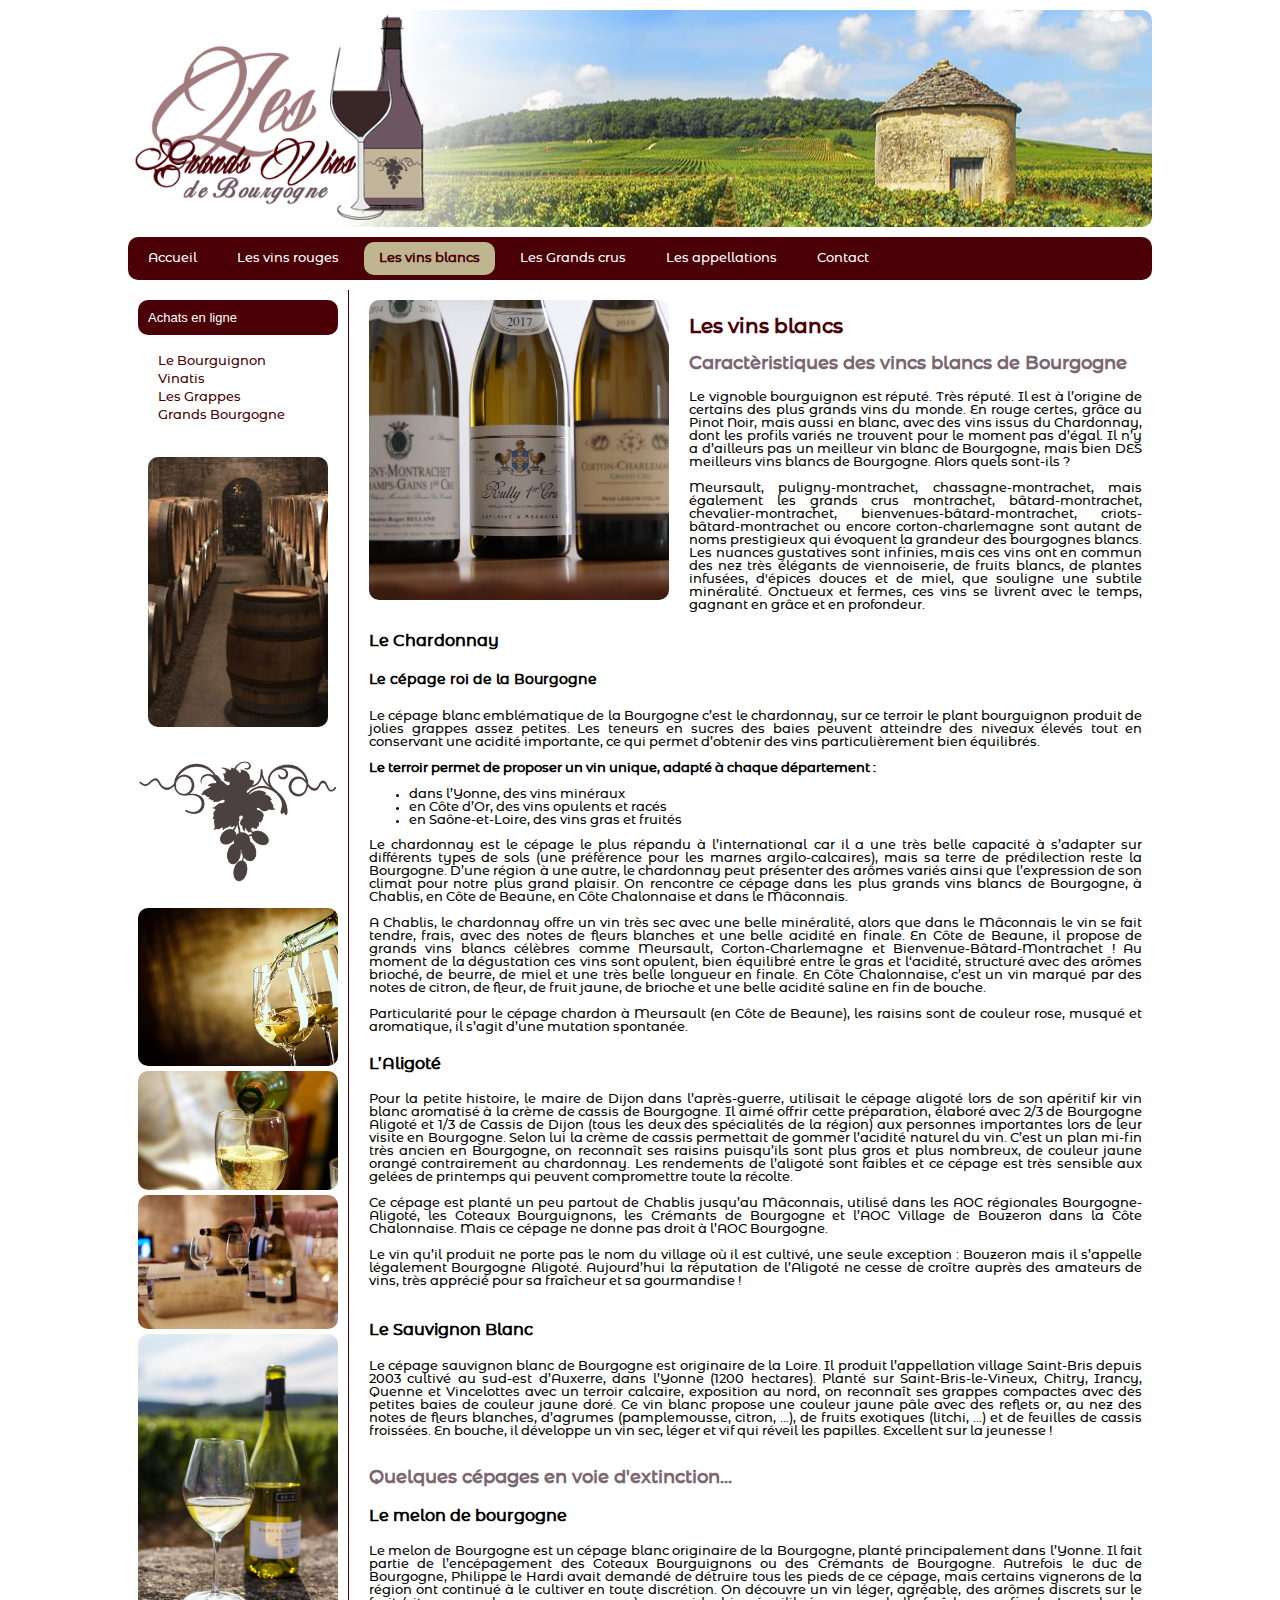
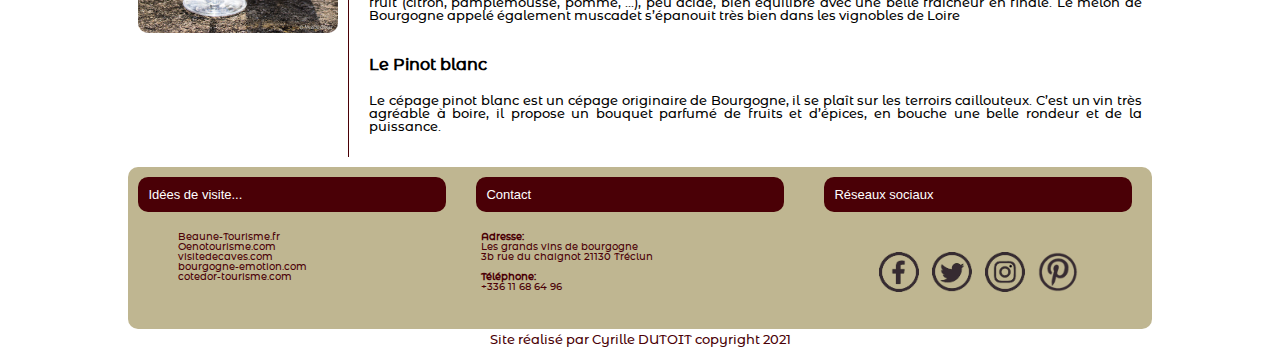
<file: vinsblancs.html>
<!DOCTYPE html>
<html lang="fr">
<head>
    <meta charset="UTF-8">
    <meta http-equiv="X-UA-Compatible" content="IE=edge">
    <meta name="viewport" content="width=device-width, initial-scale=1.0">
    <link rel="stylesheet" href="css/styles.css" type="text/css">
    <!-- Feuille de style pour les résolution inférieur à 1280px-->
    <link rel="stylesheet" media="screen and (max-width: 1280px)" href="css/responsive_1280.css" type="text/css">
    <!--========================================================-->
    <!-- Feuille de style pour les résolution inférieur à 800px -->
    <link rel="stylesheet" media="screen and (max-width: 800px)" href="css/responsive_800.css" type="text/css">
    <!--========================================================-->
    <!-- Feuille de style pour les animations css -->
    <link rel="stylesheet" href="css/animation.css" type="text/css">
    <!--========================================================-->
    <link href="images/favicon.ico" rel="shortcut icon" type="image/x-icon" />
    <title>Les grands vins de bourgogne</title>
</head>
<body>
    <!-- Début du corps de page -->
    <div id="corps">
    <!--===============================================================================================-->
    <!-- Début de l'entête du site -->
        <header id="entete">
            <img id="logo" src="images/logo.png" alt="Logo" title="Les Grands Vins de Bourgogne">
        </header>
    <!-- Fin de l'entête du site -->
    <!--================================================================================================-->    
    <!-- Menu de navigation-->
    <nav id="navigation">
            <label for="menu_resp"><img src="images/bouton_menu.png" alt="Menu" title="menu"></label>
            <input type="checkbox" id="menu_resp">
            <div class="menu">
                <a href="index.html">Accueil</a>
                <a href="vinsrouges.html">Les vins rouges</a>
                <a  class="actif" href="vinsblancs.html">Les vins blancs</a>
                <a href="grandscrus.html">Les Grands crus</a>
                <a href="appellations.html">Les appellations</a>
                <a href="contact.html">Contact</a>
            </div>
        </nav>
    <!-- Fin du menu de navigation -->
    <!--===============================================================================================-->
    <!-- Début de la section-->
    <section>
        <div class="notitle"><h1>Les grands vins de Bourgogne</h1></div>
        <article>
            <div class="notitle"><h2>Les vins blancs</h2></div>
                <img src="images/Cours_priv___vins_blancs_de_Bourgogne.jpg" title="vigneron" alt="vigneron de bourgogne">
                <h2>Les vins blancs</h2>
                <h3>Caractèristiques des vincs blancs de Bourgogne</h3>
                <p>Le vignoble bourguignon est réputé. Très réputé. Il est à l’origine de certains des plus grands vins du monde. 
                En rouge certes, grâce au Pinot Noir, mais aussi en blanc, avec des vins issus du Chardonnay, dont les profils variés ne trouvent 
                pour le moment pas d’égal. Il n’y a d’ailleurs pas un meilleur vin blanc de Bourgogne, mais bien DES meilleurs vins blancs de Bourgogne. 
                Alors quels sont-ils ?</p><br />
                <p>Meursault, puligny-montrachet, chassagne-montrachet, mais également les grands crus montrachet, bâtard-montrachet, 
                chevalier-montrachet, bienvenues-bâtard-montrachet, criots-bâtard-montrachet ou encore corton-charlemagne sont autant de noms prestigieux 
                qui évoquent la grandeur des bourgognes blancs. Les nuances gustatives sont infinies, mais ces vins ont en commun des nez très élégants de viennoiserie, 
                de fruits blancs, de plantes infusées, d'épices douces et de miel, que souligne une subtile minéralité. Onctueux et fermes, ces vins se livrent 
                avec le temps, gagnant en grâce et en profondeur.</p>
                <p>
                <h4>Le Chardonnay</h4>
                <h5>Le cépage roi de la Bourgogne</h5>
                <p>Le cépage blanc emblématique de la Bourgogne c’est le chardonnay, sur ce terroir le plant bourguignon produit de jolies grappes assez petites. 
                Les teneurs en sucres des baies peuvent atteindre des niveaux élevés tout en conservant une acidité importante, ce qui permet d’obtenir des vins 
                particulièrement bien équilibrés.</p><br />
                <p><strong>Le terroir permet de proposer un vin unique, adapté à chaque département :</strong></p>
                    <ul>
                    <li>dans l’Yonne, des vins minéraux</li>
                    <li>en Côte d’Or, des vins opulents et racés</li>
                    <li>en Saône-et-Loire, des vins gras et fruités</li> 
                    </ul>               
                <p>Le chardonnay est le cépage le plus répandu à l’international car il a une très belle capacité à s’adapter sur différents types de sols 
                (une préférence pour les marnes argilo-calcaires), mais sa terre de prédilection reste la Bourgogne. D’une région à une autre, le chardonnay peut présenter 
                des arômes variés ainsi que l’expression de son climat pour notre plus grand plaisir. On rencontre ce cépage dans les plus grands vins blancs de Bourgogne, 
                à Chablis, en Côte de Beaune, en Côte Chalonnaise et dans le Mâconnais.</p><p><br /> A Chablis, le chardonnay offre un vin très sec avec une belle minéralité, 
                alors que dans le Mâconnais le vin se fait tendre, frais, avec des notes de fleurs blanches et une belle acidité en finale. En Côte de Beaune, il propose de 
                grands vins blancs célèbres comme Meursault, Corton-Charlemagne et Bienvenue-Bâtard-Montrachet ! Au moment de la dégustation ces vins sont opulent, bien 
                équilibré entre le gras et l‘acidité, structuré avec des arômes brioché, de beurre, de miel et une très belle longueur en finale. En Côte Chalonnaise, c’est un 
                vin marqué par des notes de citron, de fleur, de fruit jaune, de brioche et une belle acidité saline en fin de bouche.</p><br />                
                <p>Particularité pour le cépage chardon à Meursault (en Côte de Beaune), les raisins sont de couleur rose, musqué et aromatique, il s’agit d’une mutation 
                spontanée.</p>
                <h4>L’Aligoté</h4>
                <p>Pour la petite histoire, le maire de Dijon dans l’après-guerre, utilisait le cépage aligoté lors de son apéritif kir vin blanc aromatisé à la 
                crème de cassis de Bourgogne. Il aimé offrir cette préparation, élaboré avec 2/3 de Bourgogne Aligoté et 1/3 de Cassis de Dijon 
                (tous les deux des spécialités de la région) aux personnes importantes lors de leur visite en Bourgogne. Selon lui la crème de cassis permettait de 
                gommer l’acidité naturel du vin. C’est un plan mi-fin très ancien en Bourgogne, on reconnaît ses raisins puisqu’ils sont plus gros et plus nombreux, 
                de couleur jaune orangé contrairement au chardonnay. Les rendements de l’aligoté sont faibles et ce cépage est très sensible aux gelées de printemps qui 
                peuvent compromettre toute la récolte.</p><br />            
                <p>Ce cépage est planté un peu partout de Chablis jusqu’au Mâconnais, utilisé dans les AOC régionales Bourgogne-Aligoté, les Coteaux Bourguignons, les 
                Crémants de Bourgogne et l’AOC Village de Bouzeron dans la Côte Chalonnaise. Mais ce cépage ne donne pas droit à l’AOC Bourgogne.</p><br />                   
                <p>Le vin qu’il produit ne porte pas le nom du village où il est cultivé, une seule exception : Bouzeron mais il s’appelle légalement Bourgogne Aligoté.
                Aujourd’hui la réputation de l’Aligoté ne cesse de croître auprès des amateurs de vins, très apprécié pour sa fraîcheur et sa gourmandise !</p><br />
                <h4>Le Sauvignon Blanc</h4>
                <p>Le cépage sauvignon blanc de Bourgogne est originaire de la Loire. Il produit l’appellation village Saint-Bris depuis 2003 cultivé au sud-est d’Auxerre, 
                dans l’Yonne (1200 hectares). Planté sur Saint-Bris-le-Vineux, Chitry, Irancy, Quenne et Vincelottes avec un terroir calcaire, exposition au nord, on 
                reconnaît ses grappes compactes avec des petites baies de couleur jaune doré. Ce vin blanc propose une couleur jaune pâle avec des reflets or, au nez des 
                notes de fleurs blanches, d’agrumes (pamplemousse, citron, …), de fruits exotiques (litchi, …) et de feuilles de cassis froissées. En bouche, il développe 
                un vin sec, léger et vif qui réveil les papilles. Excellent sur la jeunesse !</p><br />
                <h3>Quelques cépages en voie d'extinction...</h3>
                <h4>Le melon de bourgogne</h4>
                <p>Le melon de Bourgogne est un cépage blanc originaire de la Bourgogne, planté principalement dans l’Yonne. Il fait partie de l’encépagement des Coteaux 
                Bourguignons ou des Crémants de Bourgogne. Autrefois le duc de Bourgogne, Philippe le Hardi avait demandé de détruire tous les pieds de ce cépage, mais 
                certains vignerons de la région ont continué à le cultiver en toute discrétion. On découvre un vin léger, agréable, des arômes discrets sur le fruit 
                (citron, pamplemousse, pomme, …), peu acide, bien équilibré avec une belle fraîcheur en finale. Le melon de Bourgogne appelé également muscadet s’épanouit 
                très bien dans les vignobles de Loire</p><br />
                <h4>Le Pinot blanc</h4>
                <p>Le cépage pinot blanc est un cépage originaire de Bourgogne, il se plaît sur les terroirs caillouteux. C’est un vin très agréable à boire, il propose un 
                bouquet parfumé de fruits et d’épices, en bouche une belle rondeur et de la puissance.</p><br />
            </article>
                <aside id="colonne_gauche">
                    <div class="conteneur_aside">
                        <p class="boxtitre">Achats en ligne</p>
                        <div>
                            <a href="https://www.le-bourguignon.fr" target="_blank">Le Bourguignon</a>
                            <a href="https://www.vinatis.com" target="_blank">Vinatis</a>
                            <a href="https://www.lesgrappes.com/vins/bourgogne" target="_blank">Les Grappes</a>
                            <a href="https://www.grandsbourgognes.com" target="_blank">Grands Bourgogne</a>
                        </div>
                    </div>
                    <div class="conteneur_aside">
                            <img src="images/tonneau.jpg" title="Cave de Bourgogne" alt="Cave de Bourgogne">
                    </div>
                    <div class="conteneur_aside">
                        <img src="images/grappe.png" title="Grappe de raisins" alt="Grappe de raisins">
                    </div>
                    <div class="conteneur_aside">
                        <img src="images/vins_blanc01.jpg" title="" alt="">
                        <img src="images/vins_blanc02.jpg" title="" alt="">
                        <img src="images/vins_blanc03.jpg" title="" alt="">
                        <img src="images/vins_blanc04.jpg" title="" alt="">
                    </div>
                </aside>
        </section>
    <!-- Fin de la section -->
    <!--===============================================================================================-->
    <!-- Début du pied de page -->
        <footer>
            <div id="conteneur">
                <div class="element">
                    <p class="boxtitre">Idées de visite...</p>
                    <ul>
                        <li><a href="https://www.beaune-tourisme.fr/" target="_blank">Beaune-Tourisme.fr</a></li>
                        <li><a href="https://www.oenotourisme.com/vignoble/bourgogne/" target="_blank">Oenotourisme.com</a></li>
                        <li><a href="https://www.visitedecaves.com/annuaire-des-domaines-viticoles-de-france/bourgogne" target="_blank">visitedecaves.com</a></li>
                        <li><a href="https://bourgogne-emotion.com/top-5-des-plus-belles-caves-de-bourgogne/" target="_blank">bourgogne-emotion.com</a></li>
                        <li><a href="https://www.cotedor-tourisme.com/loenotourisme-en-cote-dor/les-activites-autour-du-vin-en-cote-dor/visiter-une-cave-en-cote-dor/" target="_blank">cotedor-tourisme.com</a></li>
                    </ul>
                </div>
                <div class="element">
                    <p class="boxtitre">Contact</p>
                    <div id="contact">
                        <p>
                        <b>Adresse:</b><br/>
                        Les grands vins de bourgogne<br />
                        3b rue du chaignot 21130 Tréclun<br />
                        </p>
                        <br />
                        <p>
                            <b>Téléphone:</b><br />
                            +336 11 68 64 96
                        </p>
                    </div>
                </div>
                <div class="element">
                    <p class="boxtitre">Réseaux sociaux</p>
                    <div>
                    <a><img class="reseaux" src="images/reseaux/facebook.png" alt="Icone Facebook" Title="facebook"></a>
                    <a><img class="reseaux" src="images/reseaux/twitter.png" alt="Icone Twitter" title="Twitter"></a>
                    <a><img class="reseaux" src="images/reseaux/instagram.png" alt="Icone Instagram" title="Instagram"></a>
                    <a><img class="reseaux" src="images/reseaux/pinterest.png" alt="Icone Pinterest" title="Pinterest"></a>
                    </div>
                </div> 
            </div>
        </footer>
    <!-- Fin du pied de page -->
    <!--===============================================================================================-->
    <!-- Début copyright -->
        <div id="copyright">
            Site réalisé par<a>&nbsp;Cyrille DUTOIT&nbsp;</a>copyright 2021
        </div>
    <!-- Fin du copyright -->
    <!--===============================================================================================-->
    </div>
    <!-- Fin corps du site -->
</body>
</html>
</file>
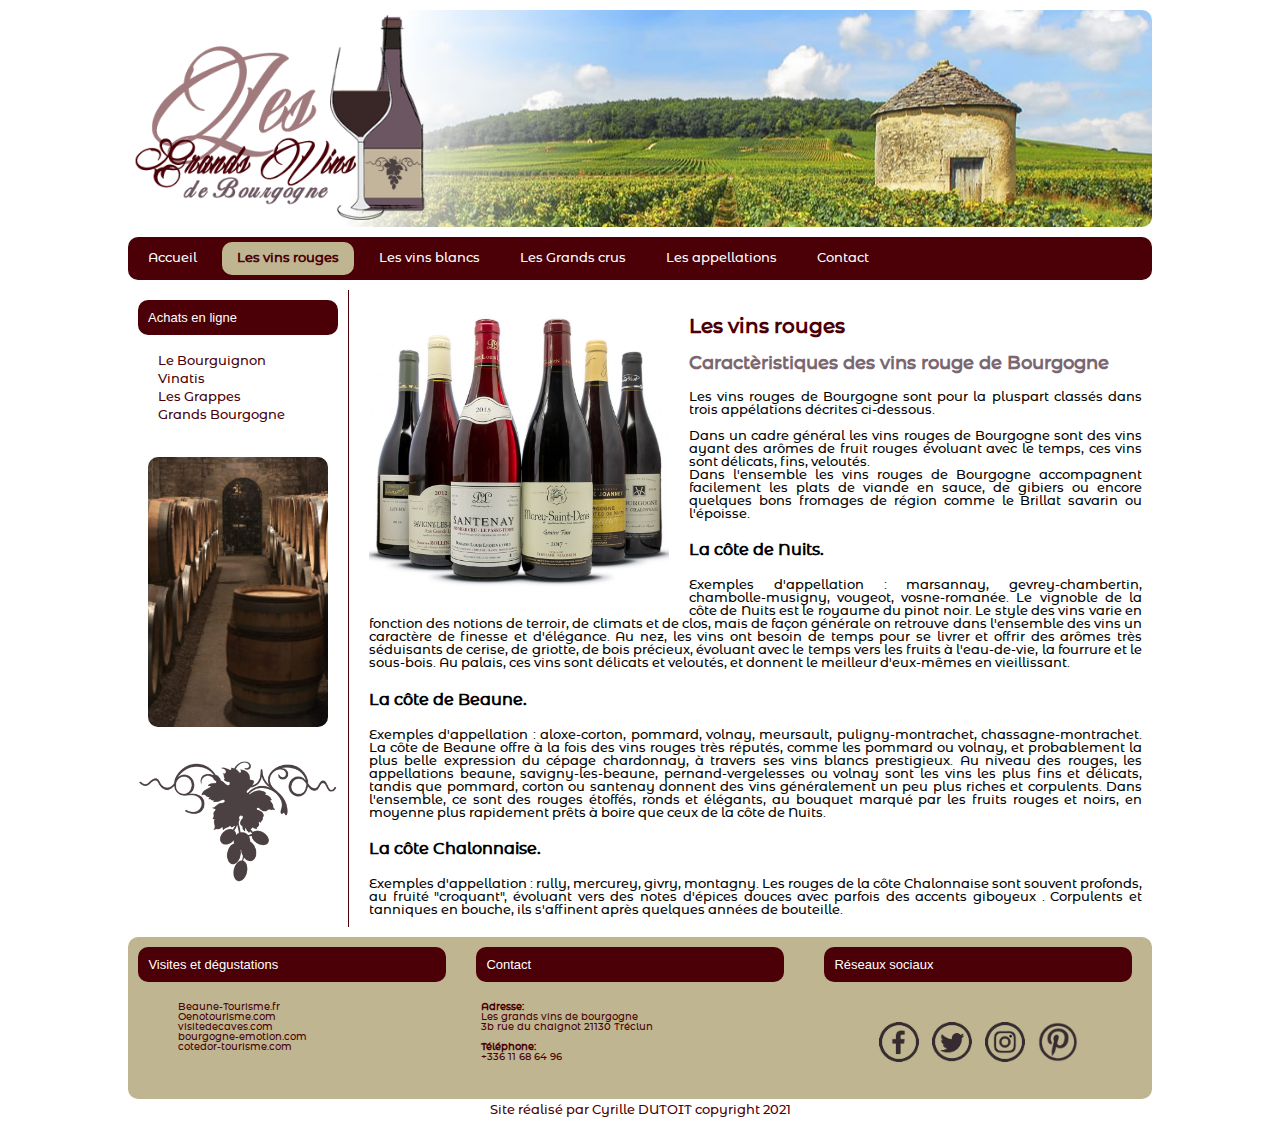
<file: vinsrouges.html>
<!DOCTYPE html>
<html lang="fr">
<head>
    <meta charset="UTF-8">
    <meta http-equiv="X-UA-Compatible" content="IE=edge">
    <meta name="viewport" content="width=device-width, initial-scale=1.0">
    <link rel="stylesheet" href="css/styles.css" type="text/css">
    <!-- Feuille de style pour les résolution inférieur à 1280px-->
    <link rel="stylesheet" media="screen and (max-width: 1280px)" href="css/responsive_1280.css" type="text/css">
    <!--========================================================-->
    <!-- Feuille de style pour les résolution inférieur à 800px -->
    <link rel="stylesheet" media="screen and (max-width: 800px)" href="css/responsive_800.css" type="text/css">
    <!--========================================================-->
    <!-- Feuille de style pour les animations css -->
    <link rel="stylesheet" href="css/animation.css" type="text/css">
    <!--========================================================-->
    <link href="images/favicon.ico" rel="shortcut icon" type="image/x-icon" />
    <title>Les grands vins de bourgogne</title>
</head>
<body>
<!--==============================================================================================-->
        <!-- Début du corps de page -->
        <div id="corps">
<!--===============================================================================================-->
        <!-- Début de l'entête du site -->
        <header id="entete">
            <img id="logo" src="images/logo.png" alt="Logo" title="Les Grands Vins de Bourgogne">
        </header>
        <!-- Fin de l'entête du site -->
<!--================================================================================================-->    
        <!-- Menu de navigation-->
        <nav id="navigation">
                <label for="menu_resp"><img src="images/bouton_menu.png" alt="Menu" title="menu"></label>
                <input type="checkbox" id="menu_resp">
                <div class="menu">
                    <a href="index.html">Accueil</a>
                    <a class="actif" href="vinsrouges.html">Les vins rouges</a>
                    <a href="vinsblancs.html">Les vins blancs</a>
                    <a href="grandscrus.html">Les Grands crus</a>
                    <a href="appellations.html">Les appellations</a>
                    <a href="contact.html">Contact</a>
                </div>
        </nav>
        <!-- Fin du menu de navigation -->
<!--===============================================================================================-->
        <!-- Début de la section -->
        <section>
            <div class="notitle"><h1>Les grands vins de Bourgogne</h1></div>
            <article>
                <div class="notitle"><h2>Les vins rouges</h2></div>
                <img class="anim1s" src="images/rouges-de-bourgogne.jpg" title="vins rouges de bourgogne" alt="Vins rouges de Bourgogne">
                <h2>Les vins rouges</h2>
                <h3>Caractèristiques des vins rouge de Bourgogne</h3>
                    <p>Les vins rouges de Bourgogne sont pour la pluspart classés dans trois appélations décrites ci-dessous.</p><br />
                    <p>Dans un cadre général les vins rouges de Bourgogne sont des vins ayant des arômes de fruit rouges 
                    évoluant avec le temps, ces vins sont délicats, fins, veloutés.</p>
                    <p>Dans l'ensemble les vins rouges de Bourgogne 
                    accompagnent facilement les plats de viande en sauce, de gibiers ou encore quelques bons fromages de région 
                    comme le Brillat savarin ou l'époisse.</p>
                    <h4>La côte de Nuits.</h4><p>Exemples d'appellation : marsannay, gevrey-chambertin, chambolle-musigny, vougeot, vosne-romanée.
                    Le vignoble de la côte de Nuits est le royaume du pinot noir. Le style des vins varie en fonction des notions de terroir, 
                    de climats et de clos, mais de façon générale on retrouve dans l'ensemble des vins un caractère de finesse et d'élégance. 
                    Au nez, les vins ont besoin de temps pour se livrer et offrir des arômes très séduisants de cerise, de griotte, de bois précieux, 
                    évoluant avec le temps vers les fruits à l'eau-de-vie, la fourrure et le sous-bois. Au palais, ces vins sont délicats et veloutés, 
                    et donnent le meilleur d'eux-mêmes en vieillissant.</p>
                    <h4>La côte de Beaune.</h4><p>Exemples d'appellation : aloxe-corton, pommard, volnay, meursault, puligny-montrachet, chassagne-montrachet.
                    La côte de Beaune offre à la fois des vins rouges très réputés, comme les pommard ou volnay, et probablement la plus belle expression 
                    du cépage chardonnay, à travers ses vins blancs prestigieux. Au niveau des rouges, les appellations beaune, savigny-les-beaune, 
                    pernand-vergelesses ou volnay sont les vins les plus fins et délicats, tandis que pommard, 
                    corton ou santenay donnent des vins généralement un peu plus riches et corpulents. Dans l'ensemble, ce sont des rouges étoffés, 
                    ronds et élégants, au bouquet marqué par les fruits rouges et noirs, en moyenne plus rapidement prêts à boire que ceux de la côte de Nuits.</p>
                    <h4>La côte Chalonnaise.</h4><p>Exemples d'appellation : rully, mercurey, givry, montagny. 
                    Les rouges de la côte Chalonnaise sont souvent profonds, au fruité "croquant", évoluant vers des notes d'épices douces avec parfois des accents giboyeux
                    . Corpulents et tanniques en bouche, ils s'affinent après quelques années de bouteille.</p>
            </article>
                <aside id="colonne_gauche">
                    <div class="conteneur_aside">
                        <p class="boxtitre">Achats en ligne</p>
                        <div>
                            <a href="https://www.le-bourguignon.fr/" target="_blank">Le Bourguignon</a>
                            <a href="https://www.vinatis.com" target="_blank">Vinatis</a>
                            <a href="https://www.lesgrappes.com/vins/bourgogne" target="_blank">Les Grappes</a>
                            <a href="https://www.grandsbourgognes.com" target="_blank">Grands Bourgogne</a>
                        </div>
                    </div>
                    <div class="conteneur_aside">
                        <img src="images/tonneau.jpg" title="Cave de Bourgogne" alt="Cave de Bourgogne">
                    </div>
                    <div class="conteneur_aside">
                        <img src="images/grappe.png" title="Grappe de raisins" alt="Grappe de raisins">
                    </div>
                </aside>
        </section>
        <!-- Fin de la section -->
<!--===============================================================================================-->
        <!-- Début du pied de page -->
        <footer>
            <div id="conteneur">
                <div class="element">
                    <p class="boxtitre">Visites et dégustations</p>
                        <ul>
                            <li><a href="https://www.beaune-tourisme.fr/" target="_blank">Beaune-Tourisme.fr</a></li>
                            <li><a href="https://www.oenotourisme.com/vignoble/bourgogne/" target="_blank">Oenotourisme.com</a></li>
                            <li><a href="https://www.visitedecaves.com/annuaire-des-domaines-viticoles-de-france/bourgogne" target="_blank">visitedecaves.com</a></li>
                            <li><a href="https://bourgogne-emotion.com/top-5-des-plus-belles-caves-de-bourgogne/" target="_blank">bourgogne-emotion.com</a></li>
                            <li><a href="https://www.cotedor-tourisme.com/loenotourisme-en-cote-dor/les-activites-autour-du-vin-en-cote-dor/visiter-une-cave-en-cote-dor/" target="_blank">cotedor-tourisme.com</a></li>
                        </ul>
                </div>
                <div class="element">
                    <p class="boxtitre">Contact</p>
                    <div id="contact">
                        <p>
                        <b>Adresse:</b><br/>
                        Les grands vins de bourgogne<br />
                        3b rue du chaignot 21130 Tréclun<br />
                        </p>
                        <br />
                        <p>
                            <b>Téléphone:</b><br />
                            +336 11 68 64 96
                        </p>
                    </div>
                </div>
                <div class="element">
                    <p class="boxtitre">Réseaux sociaux</p>
                    <div>
                    <a><img class="reseaux" src="images/reseaux/facebook.png" alt="Icone Facebook" Title="facebook"></a>
                    <a><img class="reseaux" src="images/reseaux/twitter.png" alt="Icone Twitter" title="Twitter"></a>
                    <a><img class="reseaux" src="images/reseaux/instagram.png" alt="Icone Instagram" title="Instagram"></a>
                    <a><img class="reseaux" src="images/reseaux/pinterest.png" alt="Icone Pinterest" title="Pinterest"></a>
                    </div>
                </div> 
            </div>
        </footer>
        <!-- Fin du pied de page -->
<!--===============================================================================================-->
        <!-- Début copyright -->
        <div id="copyright">
            Site réalisé par<a>&nbsp;Cyrille DUTOIT&nbsp;</a>copyright 2021
        </div>
        <!-- Fin du copyright -->
<!--===============================================================================================-->
    </div>
    <!-- Fin corps du site -->
</body>
</html>
</file>
<file: css/styles.css>
/**Styles polices personnalisé**/
@font-face {
    font-family: 'montserrat';
    src: url('../fonts/montserrat.woff2') format('woff2'),
         url('../fonts/montserrat.woff') format('woff');
    font-weight: normal;
    font-style: normal;

}
/********************************************/
/** Class animation css *********************/
/********************************************/
.anim1s {
	-webkit-animation: anim 1s cubic-bezier(0.390, 0.575, 0.565, 1.000) both;
	        animation: anim 1s cubic-bezier(0.390, 0.575, 0.565, 1.000) both;
}
.anim2s {
	-webkit-animation: anim 2s cubic-bezier(0.390, 0.575, 0.565, 1.000) both;
	        animation: anim 2s cubic-bezier(0.390, 0.575, 0.565, 1.000) both;
}

/********************************************/
/** Fin des Class animation css *************/
/********************************************/

/********************************************/
/**styles des balises HTML*******************/
/********************************************/
body {
    font-family: 'montserrat', Verdana, Tahoma, sans-serif;
    margin: 0px;
    padding: 0px;
    font: 1em 'montserrat';
}
h1 {
    font-family: 'montserrat', Verdana, Tahoma, sans-serif;
    font-size: 24px;
    color: #4a0006;
}
h2 {
    font-family: 'montserrat', Verdana, Tahoma, sans-serif;
    font-size: 20px;
    color: #4a0006;
}
h3 {
    font-family: 'montserrat', Verdana, Tahoma, sans-serif;
    font-size: 18px;
    font-weight: bold;
    color: #7b6771;
}
h4 {
    font-family: 'montserrat', Verdana, Tahoma, sans-serif;
    font-size: 16px;
}
h5 {
    font-family: 'montserrat', Verdana, Tahoma, sans-serif;
    font-size: 14px;
}
h6 {
    font-family: 'montserrat', Verdana, Tahoma, sans-serif;
    font-size: 12px;
}
/********************************************/
/** Fin des balises HTML*********************/
/********************************************/

/********************************************/
/**Styles personnalisés**********************/
/********************************************/

/** Corps du site **/
/**===============**/

#corps {
    width: 1200px;
    margin: 0px auto 0px auto;
}

/** Styles de l'entête **/
/**====================**/

#entete {
    background-color: #fff;
    background-image: url("../images/photo_vignes.jpg");
    background-repeat: no-repeat;
    background-position: right;
    border-radius: 10px;
    width: 100%;
    margin-top: 10px;
}
#logo {
    width: 300px;
}
p {
    margin: 0px;
}

/** Styles du menu horizontal **/
/**===========================**/
label, #menu_resp {
    display: none;
}
.menu {
    background-color: #4a0006;
    border-radius: 10px;
    display: flex;
    flex-direction: row;
    margin: 10px 0px 10px 0px;
}
.menu a {
    display: block;
    text-decoration: none;
    border-radius: 10px;
    color: #fff;
    padding: 10px 15px 10px 15px;
    margin: 5px;
}
.menu a:hover {
    background-color: #bfb691;
    color: #4a0006;
}
.actif {
    background-color: #bfb691;
    color: #4a0006  !important;
    font-weight: bold;
}
/** Styles de la section **/
/**======================**/

/** Style des tableaux pages grand crus**/

.grandcru h4 {
    background-color: #bfb691;
    color: #4a0006;
    text-align: center;
    padding: 10px;
    border-radius: 10px;
}
.grandcru article {
    display: flex;
    flex-direction: column;

}
.grandcru article img {
    width: 100%;
}
.grandcru table {
    background-color: #bfb691;
    width: 100%;
    min-width: 300px;
    margin-bottom: 20px;
    border-radius: 10px;
}
.grandcru table th {
    text-align: center;
    padding: 10px;
}
.grandcru table td {
    padding: 10px;
}

.tr1 {
    background-color: #4a0006;
    color: #fff;
}
.tr2 {
    color: #4a0006;
}
/*****************************************/

section {
    display: flex;
    flex-direction: row-reverse;
    width: 100%;
    margin-top: 5px;
}
article {
    background-color: #fff;
    float: left;
    width: 75%;
    padding: 10px;
    text-align: justify;
    margin-bottom: 10px;
}
article img {
    float: left;
    width: 300px;
    margin-right: 20px;
    border-radius: 10px;
}
aside {
    background-color: #fff;
    border-right: 1px solid #4a0006;
    width: 25%;
    margin-bottom: 10px;
    margin-right: 10px;
    padding: 10px;
}
#colonne_gauche {
    display: flex;
    flex-direction: column;
}
#colonne_gauche a {
    color: #4a0006;
    display: block;
    text-decoration: none;
    margin-bottom: 5px;
}
#colonne_gauche a:hover {
    color: #bfb691;
}
.conteneur_aside {
    padding: 0px;
}
.conteneur_aside img {
    width: 200px;
}
.conteneur_aside:nth-child(1) {
    padding: 0px;
    margin-bottom: 20px;
}
.conteneur_aside:nth-child(1) a {
    padding-left: 20px;
}
.conteneur_aside:nth-child(2) {
    margin-left: auto;
    margin-right: auto;
    padding: 10px;
    margin-bottom: 20px;
}
.conteneur_aside:nth-child(2) img {
    border-radius: 10px;
    width: 100%;
}
.conteneur_aside:nth-child(3) {
    margin-left: auto;
    margin-right: auto;
    margin-bottom: 20px;
}
.conteneur_aside:nth-child(4) {
    display: flex;
    flex-direction: column;
    width: 100%;
}
.conteneur_aside:nth-child(4) img{
    width: 100%;
    border-radius: 10px;
    margin-bottom: 5px;
}
#conteneur_box_article {
    display: flex;
    flex-direction:row;
    justify-content: center;
    margin-top: 10px;
    margin-left: auto;
    margin-right: auto;
}
.box_article {
    padding: 0px;
}
.box_article img {
    width: 100%;
}
.box_article:nth-child(1) {
    padding: 5px;
}
.box_article:nth-child(2) {
    padding: 5px;
}
.box_article:nth-child(3) {
    padding: 5px;
}
/** Styles du pied de page **/
/**========================**/
#conteneur {
    display: flex;
    flex-direction: row;
    width: 100%;
    background-color: #bfb691;
    border-radius: 10px;
    margin: 0px;
}
.boxtitre {
    background-color: #4a0006;
    text-align: left;
    font-family: Verdana, Geneva, Tahoma, sans-serif;
    font-size: small;
    font-weight: lighter;
    color: #fff;
    padding: 10px;
    margin-bottom: 20px;
    border-radius: 10px;
}
.element {
    display: flex;
    vertical-align: top;
    border-radius: 10px;
    margin: 10px auto 10px auto;
    width: 30%;
    font-size: 0.8em;
}
.element ul {
    margin-top: 0px;
}
.element:nth-child(1) {
    display: flex;
    flex-direction: column;
}
.element:nth-child(1) ul {
    list-style-type: none;
}
.element:nth-child(1) ul a {
    color: #4a0006;
    text-decoration: none;
}
.element:nth-child(1) ul a:hover {
    color: #362b31;
}
.element:nth-child(2) {
    display: flex;
    flex-direction: column;
    color: #4a0006;
    padding: 0px 10px 20px 10px;
}
.element:nth-child(3) {
    display: flex;
    text-align: center;
    flex-direction: column;
    padding: 0px 10px 20px 10px;
}
.reseaux {
    width: 50px;
    padding: 5px;
    margin-top: 15px;
}
#contact {
    padding-left: 5px;
}
/** Styles du copyright **/
/**=====================**/

#copyright {
    text-align: center;
    padding: 5px 0px 5px 0px;
    width: 100%;
    margin: 0px auto 0px auto;
    color: #4a0006;
}
/** Style du formulaire **/
/**=====================**/
#bouton button {
    font-family: 'montserrat';
    border-radius: 10px;
    background-color: #4a0006;
    color: #bfb691;
    padding: 10px 30px 10px 30px;
    margin-top: 20px;
}
#bouton button:hover {
    background-color: #bfb691;
    color: #4a0006;
}
#formulaire p  {
    padding: 10px;
}
div input {
    width: 200px;
    margin: 10px 10px;
    padding: 5px;
    border-radius: 10px;
    background-color: #bfb691;
    border: 0px;
}
#formulaire label {
    display: inline-block;
    width: 200px;
    font-weight: bold;
    margin-right: 20px;
}
.check {
    display: flex;
    flex-direction: row;
    margin-top: 20px;
    background-color: #bfb691;
    padding: 20px;
    border-radius: 10px;
    margin-bottom: 0px;
}
div textarea {
    margin-top: 10px;
    width: 80%;
}
.checkbox_form {
    width: 20px;
}
#conditions {
    margin-top: 10px;
}
.notitle {
    display: none;
}

/****************************************************/
/**Fin des styles personnalisés**********************/
/****************************************************/
</file>
<file: css/responsive_1280.css>
@media screen and (max-width: 1280px) 
{
    #corps {
        width: 80%;
        font-size: 0.8em;
    }
/** Styles de l'entête **/
    #entete {
        border-radius: 10px;
        width: 100%;
        margin-top: 10px;
    }
    #logo {
        margin-left: 5px;
    }
/**Styles de la section**/
    article {    
        width: 100%;
        padding: 10px;
        text-align: justify;
        margin: 0px auto 10px auto;
    }
    article img {
        width: 300px;
        margin-bottom: 10px;
    }
/** Styles du pied de page **/
    #conteneur {
        display: flex;
        flex-direction: row;
        padding: 0px;
    }
    .element {
        width: 90%;
    }
    .element:nth-child(1) {
        width: 30%;
    }
    .element:nth-child(2) {
        width: 30%;
    }
    .element:nth-child(3) {
        width: 30%;
    }
    .element:nth-child(3) img {
        width: 40px;
    }
}
</file>
<file: css/responsive_800.css>
@media screen and (max-width: 800px) 
{
    #corps {
        width: 90%;
        font-size: 0.6em;
    }
/** Styles de l'entête **/
    #entete {
        background-image: none;
        border-radius: 10px;
        width: 100%;
        margin-top: 10px;
    }
    #logo {
        display: block;
        width: 50%;
        margin-left: auto;
        margin-right: auto;
    }
/** Styles du menu**/
    
    .menu {
        display: none;
        flex-direction: column;
        width: 80%;
        margin-left: auto;
        margin-right: auto;
        background-color: #4a0006;
    }
    .menu a {
        display: block;
        text-align: center;
        width: 50%;
        margin-left: auto;
        margin-right: auto;
    }
    .menu a:hover {
        font-size: 1.1em;
    }
    label {
        width: 100%;
        border-radius: 10px;
        background-color: #4a0006;
        display: flex;
        justify-content: center;
        align-items: center;
        margin: 0px auto;
        font-size: 14px;
        cursor: pointer;
    }
    #menu_resp:checked + .menu {
        display: flex;
    }

/**Styles de la section**/
    article {    
        width: 100%;
        padding: 10px;
        text-align: justify;
        margin: 0px auto 10px auto;
    }
    article img {
        width: 100%;
        margin-bottom: 10px;
    }
    #colonne_gauche {
        display: none;
    }
/** Styles du pied de page **/
    #conteneur {
        display: flex;
        flex-direction: column;
        padding: 0px;
    }
    .element:nth-child(1) {
        width: 90%;
    }
    .element:nth-child(2) {
        width: 90%;
    }
    .element:nth-child(3) {
        width: 90%;
    }
} 
/** Style du formulaire **/
/**=====================**/

#formulaire {
    width: 100%;
    text-align: center;
}
#formulaire label {

    width: 100px;
    font-size: 0.8em;
    background-color: #fff;
}
#formulaire input {
    font-size: 0.8em;
}
</file>
<file: css/animation.css>
/** Apparition des image en 1 secondes **/
@keyframes anim {
  0% {
    -webkit-transform: scale(0.5);
            transform: scale(0.5);
  }
  100% {
    -webkit-transform: scale(1);
            transform: scale(1);
  }
}
</file>
